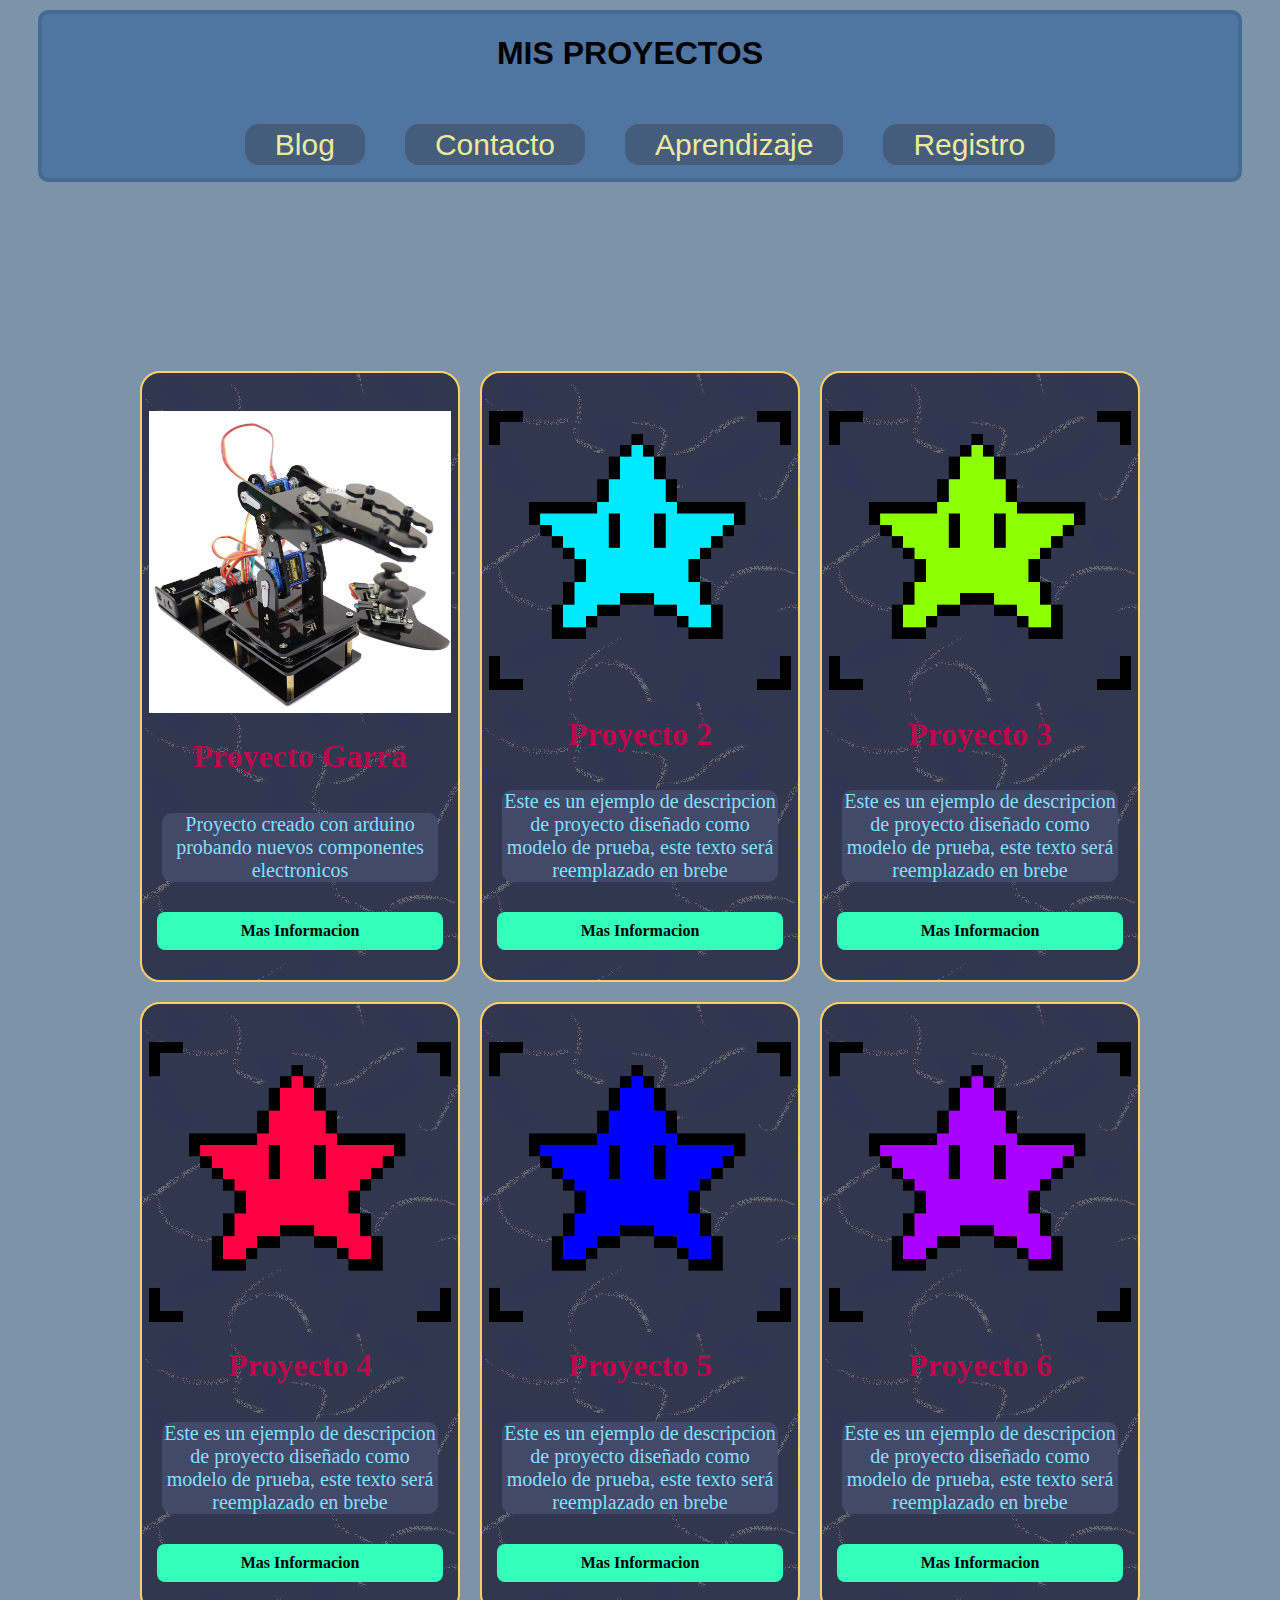
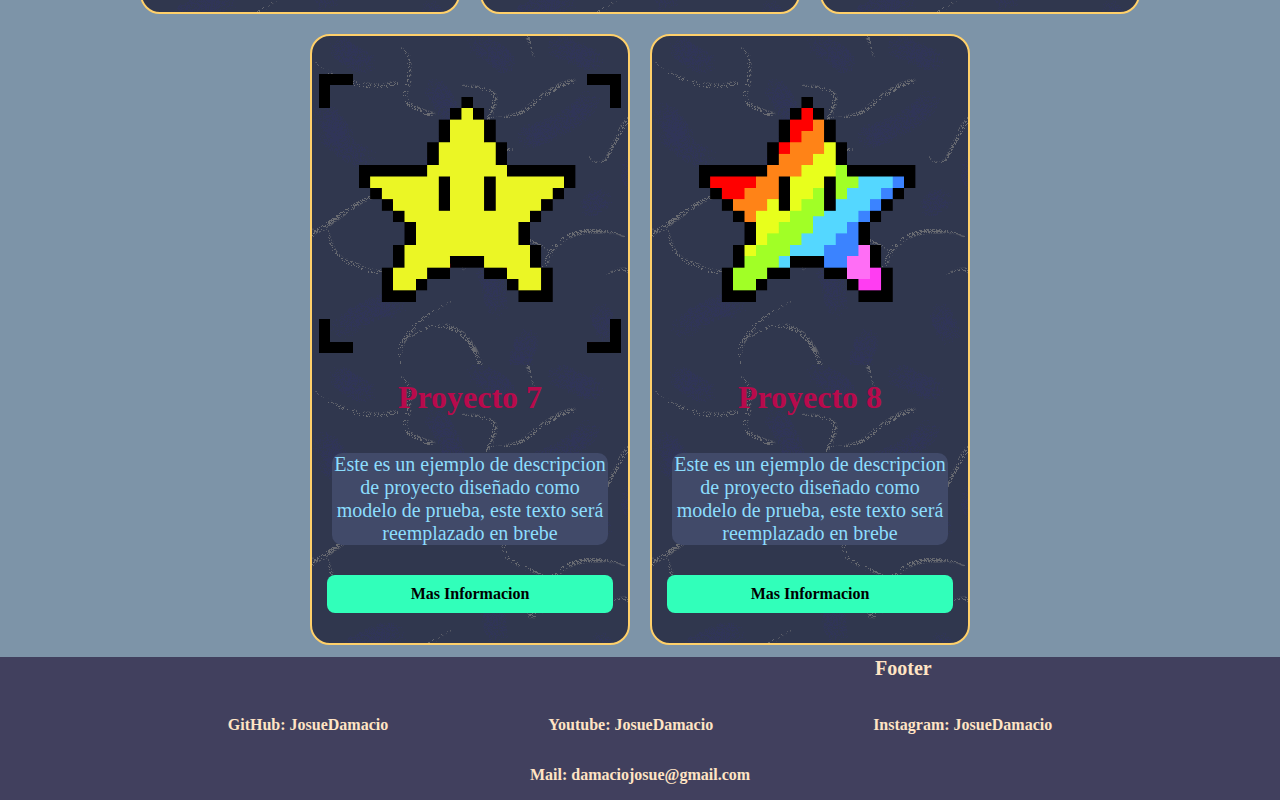
<file: index.html>
<!DOCTYPE html>
<html lang="en">

<head>
  <meta charset="UTF-8" />
  <meta http-equiv="X-UA-Compatible" content="IE=edge" />
  <meta name="viewport" content="width=device-width, initial-scale=1.0" />
  <link rel="stylesheet" href="index.css" />
  <link rel="stylesheet" href="interactive.css" />
  <link rel="icon" href="imagenes/iconowo.ico" />
  <title>Portafolio</title>
</head>

<body>
  <header>
    <!--
    <img class="imagenLogo" src="imagenes/pan.jpg" alt="aqui va el logo" />
    -->
    <div class="titulo_principal">
      <h1 class="auxilio">MIS PROYECTOS</h1>
    </div>
    <br>
    <nav>
      <ul class="lista_enlaces_ul">
          <li><a class="nav_ul" href="blog.html">Blog</a></li>
          <li><a class="nav_ul" href="#">Contacto</a></li>
          <li><a class="nav_ul" id="unId" href="#">Aprendizaje</a></li>
          <li><a class="nav_ul" href="#">Registro</a></li>
        </ul>
    </nav>

  </header>
  
    
  <main>
    <!--
        <div class="imagenPrincipal">
            <img src="imagenes/pan.jpg">
        </div>
        </div>
        -->
    <div class="opciones">
      <div class="producto">
        <img class="imagen_ilustracion" src="imagenes/garrarduino.jpg" alt="" />
        <h1 class="tituloProducto">Proyecto Garra</h1>
        <p class="descripcionProducto">
          Proyecto creado con arduino probando nuevos componentes electronicos
        </p>
        <a class="clickeable" href="proyecto_uno.html">Mas Informacion</a>
      </div>
      <div class="producto">
        <img class="imagen_ilustracion" src="imagenes/s2.png" alt="" />
        <h1 class="tituloProducto">Proyecto 2</h1>
        <p class="descripcionProducto">
          Este es un ejemplo de descripcion de proyecto diseñado como modelo
          de prueba, este texto será reemplazado en brebe
        </p>
        <a class="clickeable" href="proyecto_dos.html">Mas Informacion</a>
      </div>
      <div class="producto">
        <img class="imagen_ilustracion" src="imagenes/s3.png" alt="" />
        <h1 class="tituloProducto">Proyecto 3</h1>
        <p class="descripcionProducto">
          Este es un ejemplo de descripcion de proyecto diseñado como modelo
          de prueba, este texto será reemplazado en brebe
        </p>
        <a class="clickeable" href="proyecto_tres.html">Mas Informacion</a>
      </div>
      <div class="producto">
        <img class="imagen_ilustracion" src="imagenes/s4.png" alt="" />
        <h1 class="tituloProducto">Proyecto 4</h1>
        <p class="descripcionProducto">
          Este es un ejemplo de descripcion de proyecto diseñado como modelo
          de prueba, este texto será reemplazado en brebe
        </p>
        <a class="clickeable" href="proyecto_cuatro.html">Mas Informacion</a>
      </div>
      <div class="producto">
        <img class="imagen_ilustracion" src="imagenes/s5.png" alt="" />
        <h1 class="tituloProducto">Proyecto 5</h1>
        <p class="descripcionProducto">
          Este es un ejemplo de descripcion de proyecto diseñado como modelo
          de prueba, este texto será reemplazado en brebe
        </p>
        <a class="clickeable" href="proyecto_cinco.html">Mas Informacion</a>
      </div>
      <div class="producto">
        <img class="imagen_ilustracion" src="imagenes/s6.png" alt="" />
        <h1 class="tituloProducto">Proyecto 6</h1>
        <p class="descripcionProducto">
          Este es un ejemplo de descripcion de proyecto diseñado como modelo
          de prueba, este texto será reemplazado en brebe
        </p>
        <a class="clickeable" href="proyecto_seis.html">Mas Informacion</a>
      </div>
      <div class="producto">
        <img class="imagen_ilustracion" src="imagenes/s7.png" alt="" />
        <h1 class="tituloProducto">Proyecto 7</h1>
        <p class="descripcionProducto">
          Este es un ejemplo de descripcion de proyecto diseñado como modelo
          de prueba, este texto será reemplazado en brebe
        </p>
        <a class="clickeable" href="proyecto_siete .html">Mas Informacion</a>
      </div>
      <div class="producto">
        <img class="imagen_ilustracion" src="imagenes/s.png" alt="" />
        <h1 class="tituloProducto">Proyecto 8</h1>
        <p class="descripcionProducto">
          Este es un ejemplo de descripcion de proyecto diseñado como modelo
          de prueba, este texto será reemplazado en brebe
        </p>
        <a class="clickeable" href="proyecto_ocho.html">Mas Informacion</a>
      </div>
    </div>
  </main>
  <footer>
    <div class="lastFooter">
      <p class="tituloFooter">Footer</p>
    </div>
    <div class="datosFooter">
      <!--esto se debe cambiar po "a" para ponerle hipervinculos-->
      <p class="lastWord" href="gitHub">GitHub: JosueDamacio</p>
      <p class="lastWord" href="youtube">Youtube: JosueDamacio</p>
      <p class="lastWord" href="instagram">Instagram: JosueDamacio</p>
      <p class="lastWord" href="patreon">Mail: damaciojosue@gmail.com</p>
      <br />
    </div>
    <div class="logoRedes">
      <!--
            <img class="face" src="imagenes/face.png" alt="">
            <img class="insta" src="imagenes/insta.png" alt="">
            <img class="twitter" src="imagenes/twita.png" alt="">
            -->
    </div>
  </footer>
  <!--<script src="index.js"></script>  -->
</body>

</html>
</file>
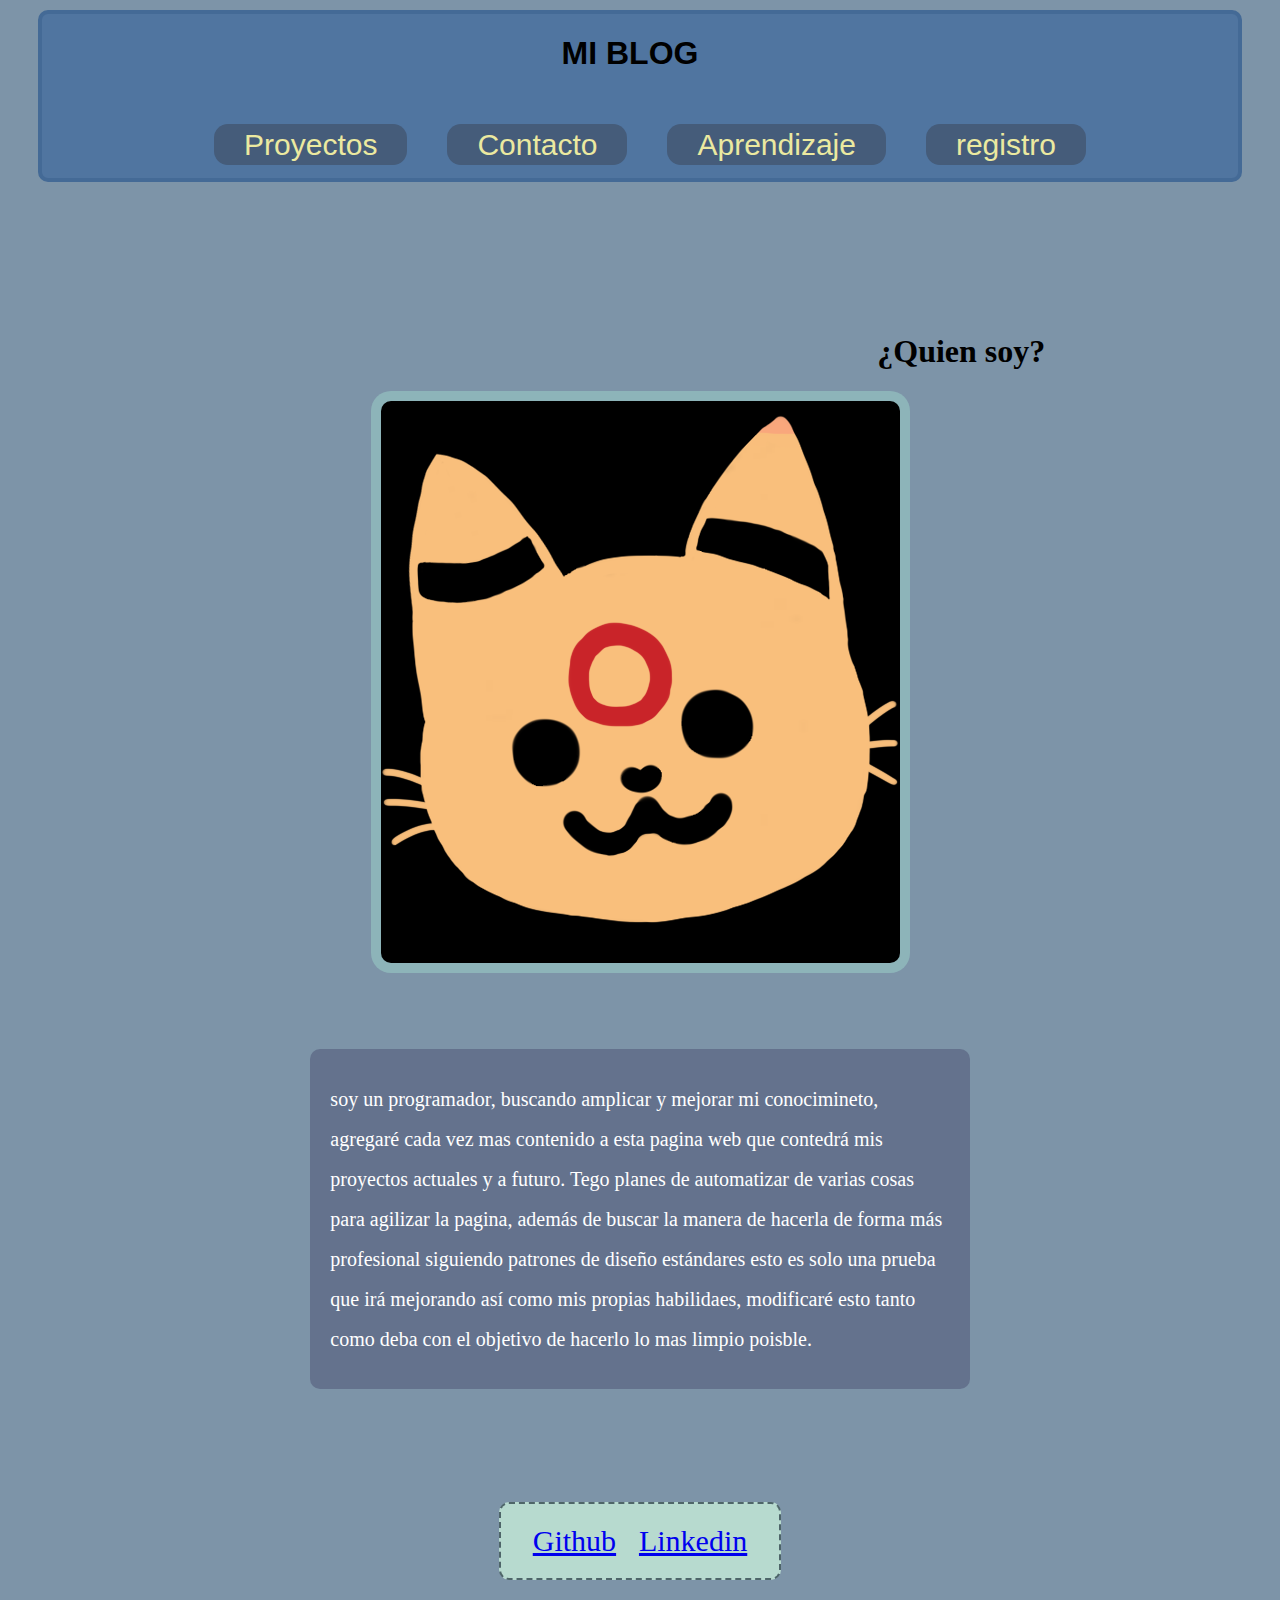
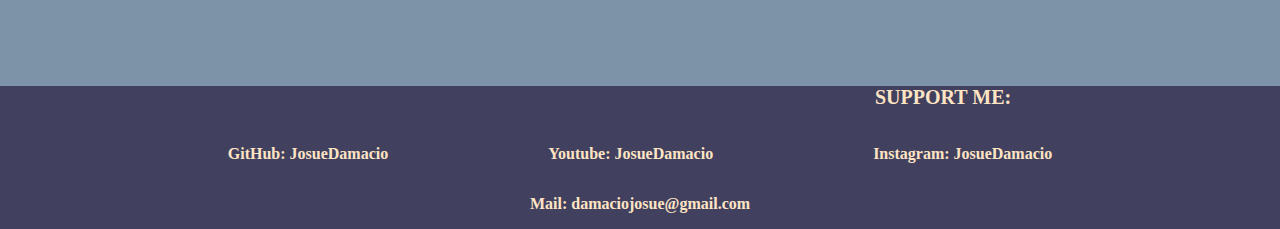
<file: blog.html>
<!DOCTYPE html>
<html lang="en">

<head>
    <meta charset="UTF-8" />
    <meta name="viewport" content="width=device-width, initial-scale=1.0" />
    <link rel="stylesheet" href="blog.css" />
    <link rel="stylesheet" href="interactive.css" />
    <link rel="icon" href="imagenes/iconowo.ico" />
    <title>--YOSU--</title>
</head>

<body>
    <header>
            <!--
        <img class="imagenLogo" src="imagenes/pan.jpg" alt="aqui va el logo" />
        -->
        <div class="header_proyect">
            <h1 class="titulo_yosu">MI BLOG</h1>
        </div>
        <br>
        <nav>
            <ul class="lista_enlaces_ul">
                <li><a class="nav_ul" href="index.html">Proyectos</a></li>
                <li><a class="nav_ul" href="#">Contacto</a></li>
                <li><a class="nav_ul" id="unId" href="#">Aprendizaje</a></li>
                <li><a class="nav_ul" href="#">registro</a></li>
              </ul>
        </nav>
    </header>

    <main>
        <div class="main_proyect">
            <h1 class="titulo_proyecto">¿Quien soy?</h1>
            <div class="main_pic">
                <img class="da_pic" src="imagenes/logo.png">
            </div>
            <div class="text_blog">
                <p class="subtitulos"></p>
                <p class="descripcion_proyecto">
                    soy un programador, buscando amplicar y mejorar mi conocimineto, agregaré cada vez mas contenido a esta pagina web
                    que contedrá mis proyectos actuales y a futuro. Tego planes de automatizar de varias cosas para agilizar
                    la pagina, además de buscar la manera de hacerla de forma más profesional siguiendo patrones de diseño estándares
                    esto es solo una prueba que irá mejorando así como mis propias habilidaes, modificaré esto tanto como deba con el objetivo
                    de hacerlo lo mas limpio poisble.

                </p>
            </div>
        </div>
        <div class="box_links_proyectos">
            <div class="link_github_proyectos">
                <a href="https://github.com/JosueDamacio">Github</a>
            </div>
            <div class="link_linkedin_proyectos">
                <a href="https://www.linkedin.com/in/josue-damacio-965455277/">Linkedin</a>
            </div>
        </div>
    </main>
    <footer>
        <div class="lastFooter">
          <p class="tituloFooter">SUPPORT ME:</p>
        </div>
        <div class="datosFooter">
          <!--esto se debe cambiar por "a" para ponerle hipervinculos-->
          <p class="lastWord" href="">GitHub: JosueDamacio</p>
          <p class="lastWord" href="">Youtube: JosueDamacio</p>
          <p class="lastWord" href="">Instagram: JosueDamacio</p>
          <p class="lastWord" href="">Mail: damaciojosue@gmail.com</p>
          <br />
        </div>
      </footer>
</body>
</html>
</file>
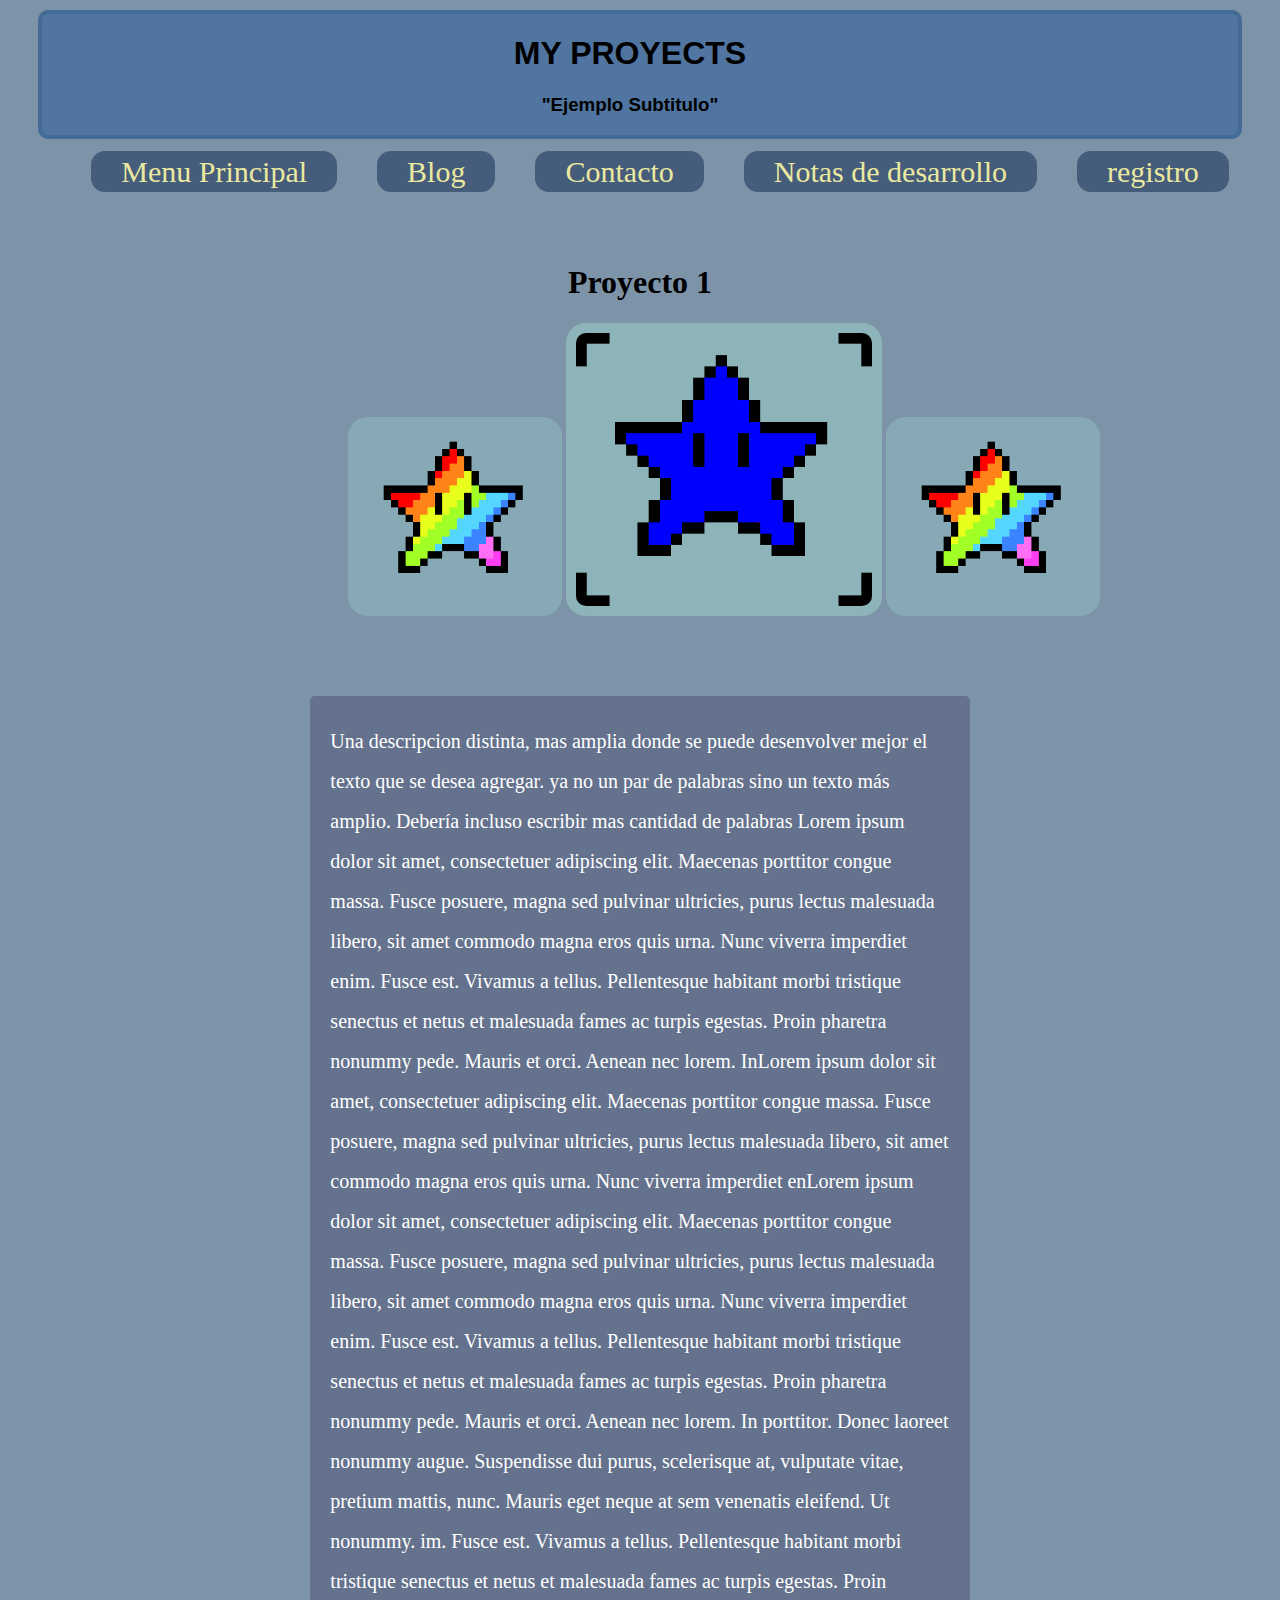
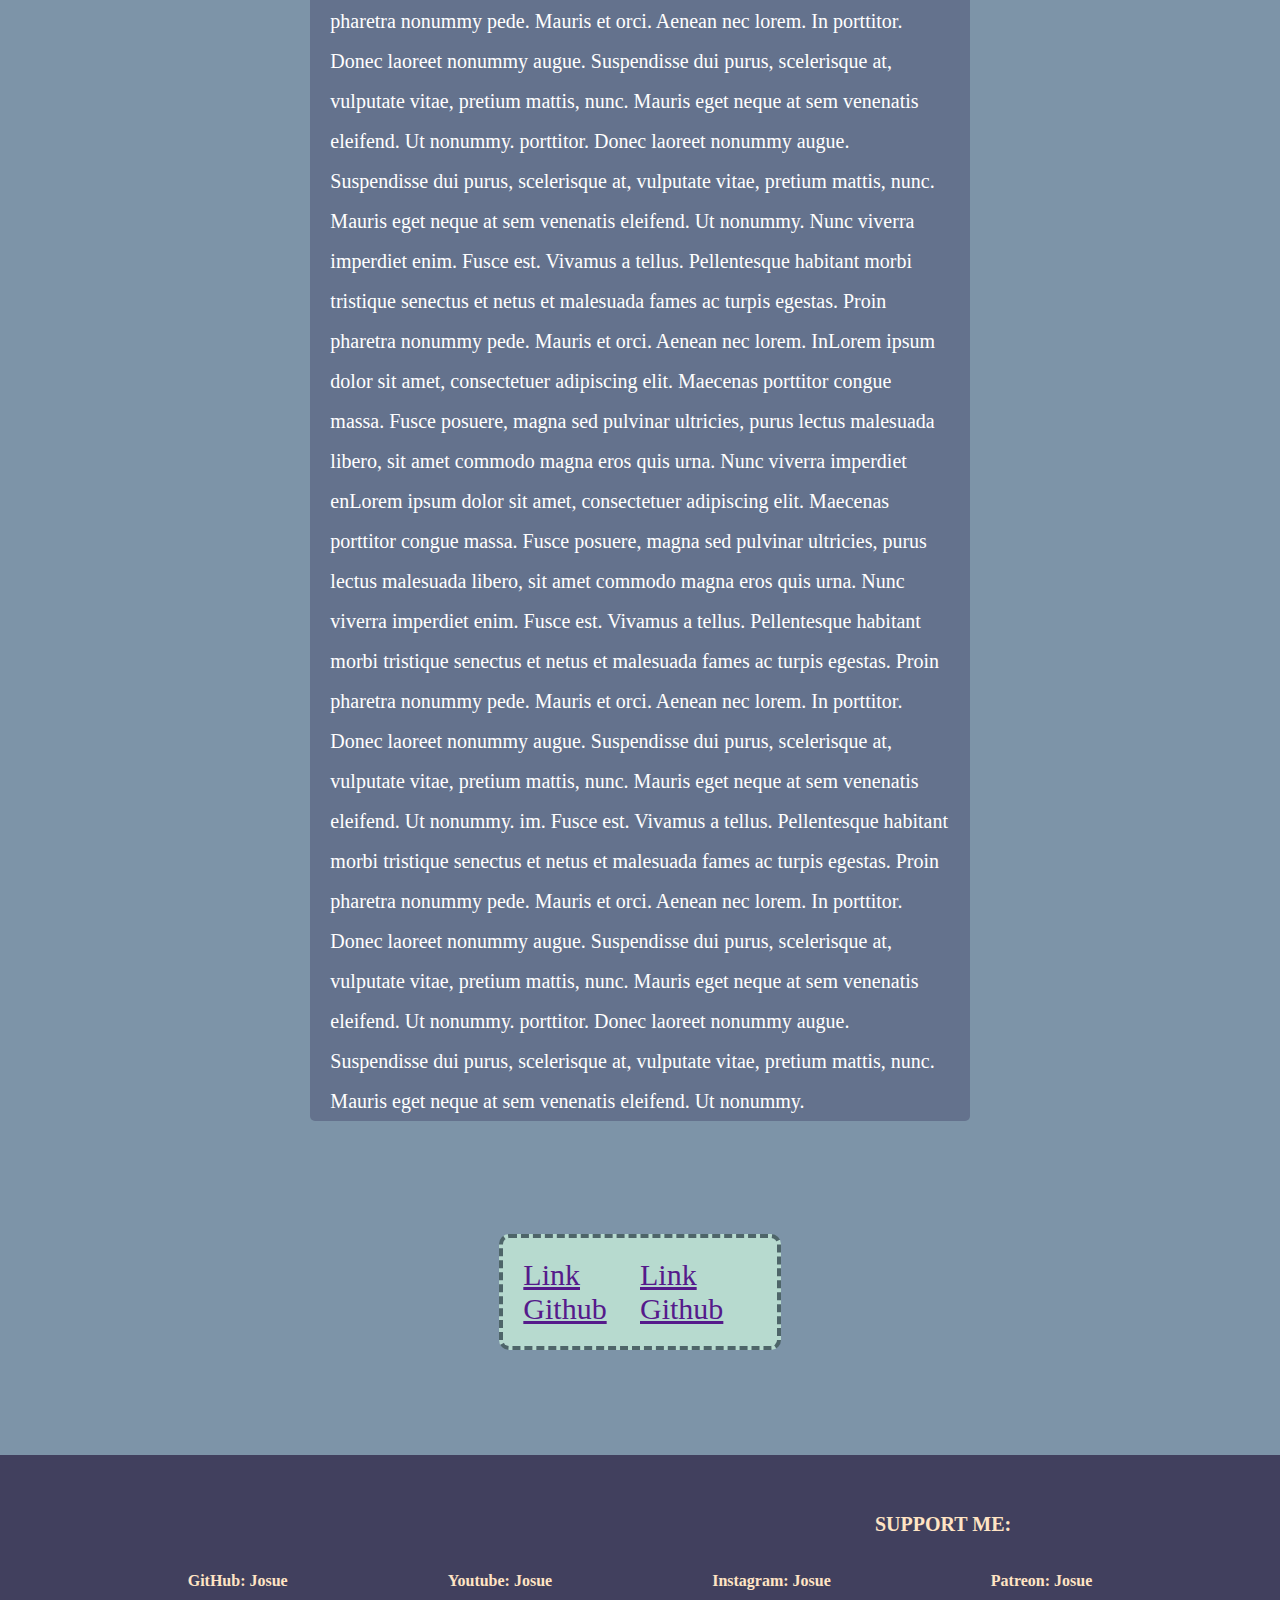
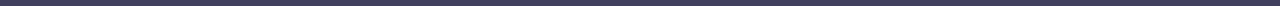
<file: proyecto_cinco.html>
<!DOCTYPE html>
<html lang="en">

<head>
    <meta charset="UTF-8" />
    <meta name="viewport" content="width=device-width, initial-scale=1.0" />
    <link rel="stylesheet" href="formato_proyectos.css">
    <link rel="stylesheet" href="interactive.css" />
    <link rel="icon" href="imagenes/iconowo.ico" />
    <title>MisProyectos</title>
</head>

<body>
    <header>
        <div class="header_proyect">
            <h1 class="titulo_yosu">MY PROYECTS</h1>
            <h3 class="sub_titulo">"Ejemplo Subtitulo"</h3>
        </div>
    </header>

    <nav>
        <ul class="lista_enlaces_ul">
            <li><a class="nav_ul" href="index.html">Menu Principal</a></li>
            <li><a class="nav_ul" href="blog.html">Blog</a></li>
            <li><a class="nav_ul" href="#">Contacto</a></li>
            <li><a class="nav_ul" id="unId" href="#">Notas de desarrollo</a></li>
            <li><a class="nav_ul" href="#">registro</a></li>
          </ul>
    </nav>
    <main>
        <div class="main_proyect">
            <h1 class="titulo_proyecto">Proyecto 1</h1>
            <div class="main_pic">
                <img class="da_pic_b" src="imagenes/s.png">
                <img class="da_pic" src="imagenes/s5.png">
                <img class="da_pic_b" src="imagenes/s.png">
            </div>
            <div class="box_desc_proyecto">
                <p class="descripcion_proyecto">
                    Una descripcion distinta, mas amplia
                    donde se puede desenvolver mejor el texto que se desea agregar. ya no
                    un par de palabras sino un texto más amplio. Debería incluso escribir
                    mas cantidad de palabras
                    Lorem ipsum dolor sit amet, consectetuer adipiscing elit. Maecenas porttitor congue massa. Fusce posuere, magna sed pulvinar ultricies, purus lectus malesuada libero, sit amet commodo magna eros quis urna.
                    Nunc viverra imperdiet enim. Fusce est. Vivamus a tellus.
                    Pellentesque habitant morbi tristique senectus et netus et malesuada fames ac turpis egestas. Proin pharetra nonummy pede. Mauris et orci.
                    Aenean nec lorem. InLorem ipsum dolor sit amet, consectetuer adipiscing elit. Maecenas porttitor congue massa. Fusce posuere, magna sed pulvinar ultricies, purus lectus malesuada libero, sit amet commodo magna eros quis urna.
                    Nunc viverra imperdiet enLorem ipsum dolor sit amet, consectetuer adipiscing elit. Maecenas porttitor congue massa. Fusce posuere, magna sed pulvinar ultricies, purus lectus malesuada libero, sit amet commodo magna eros quis urna.
                    Nunc viverra imperdiet enim. Fusce est. Vivamus a tellus.
                    Pellentesque habitant morbi tristique senectus et netus et malesuada fames ac turpis egestas. Proin pharetra nonummy pede. Mauris et orci.
                    Aenean nec lorem. In porttitor. Donec laoreet nonummy augue.
                    Suspendisse dui purus, scelerisque at, vulputate vitae, pretium mattis, nunc. Mauris eget neque at sem venenatis eleifend. Ut nonummy.
                    im. Fusce est. Vivamus a tellus.
                    Pellentesque habitant morbi tristique senectus et netus et malesuada fames ac turpis egestas. Proin pharetra nonummy pede. Mauris et orci.
                    Aenean nec lorem. In porttitor. Donec laoreet nonummy augue.
                    Suspendisse dui purus, scelerisque at, vulputate vitae, pretium mattis, nunc. Mauris eget neque at sem venenatis eleifend. Ut nonummy.
                    porttitor. Donec laoreet nonummy augue.
                    Suspendisse dui purus, scelerisque at, vulputate vitae, pretium mattis, nunc. Mauris eget neque at sem venenatis eleifend. Ut nonummy.
                    Nunc viverra imperdiet enim. Fusce est. Vivamus a tellus.
                    Pellentesque habitant morbi tristique senectus et netus et malesuada fames ac turpis egestas. Proin pharetra nonummy pede. Mauris et orci.
                    Aenean nec lorem. InLorem ipsum dolor sit amet, consectetuer adipiscing elit. Maecenas porttitor congue massa. Fusce posuere, magna sed pulvinar ultricies, purus lectus malesuada libero, sit amet commodo magna eros quis urna.
                    Nunc viverra imperdiet enLorem ipsum dolor sit amet, consectetuer adipiscing elit. Maecenas porttitor congue massa. Fusce posuere, magna sed pulvinar ultricies, purus lectus malesuada libero, sit amet commodo magna eros quis urna.
                    Nunc viverra imperdiet enim. Fusce est. Vivamus a tellus.
                    Pellentesque habitant morbi tristique senectus et netus et malesuada fames ac turpis egestas. Proin pharetra nonummy pede. Mauris et orci.
                    Aenean nec lorem. In porttitor. Donec laoreet nonummy augue.
                    Suspendisse dui purus, scelerisque at, vulputate vitae, pretium mattis, nunc. Mauris eget neque at sem venenatis eleifend. Ut nonummy.
                    im. Fusce est. Vivamus a tellus.
                    Pellentesque habitant morbi tristique senectus et netus et malesuada fames ac turpis egestas. Proin pharetra nonummy pede. Mauris et orci.
                    Aenean nec lorem. In porttitor. Donec laoreet nonummy augue.
                    Suspendisse dui purus, scelerisque at, vulputate vitae, pretium mattis, nunc. Mauris eget neque at sem venenatis eleifend. Ut nonummy.
                    porttitor. Donec laoreet nonummy augue.
                    Suspendisse dui purus, scelerisque at, vulputate vitae, pretium mattis, nunc. Mauris eget neque at sem venenatis eleifend. Ut nonummy.

                </p>
            </div>
        </div>
        <div class="box_links_proyectos">
            <div class="link_github_proyectos">
                <a href="">Link Github</a>
            </div>
            <div class="link_github_proyectos">
                <a href="">Link Github</a>
            </div>
        </div>
    </main>
    <footer>
        <div class="lastFooter">
          <p class="tituloFooter">SUPPORT ME:</p>
        </div>
        <div class="datosFooter">
          <!--esto se debe cambiar po "a" para ponerle hipervinculos-->
          <p class="lastWord" href="">GitHub: Josue</p>
          <p class="lastWord" href="">Youtube: Josue</p>
          <p class="lastWord" href="">Instagram: Josue</p>
          <p class="lastWord" href="">Patreon: Josue</p>
          <br />
        </div>
      </footer>
</body>
</html>
</file>
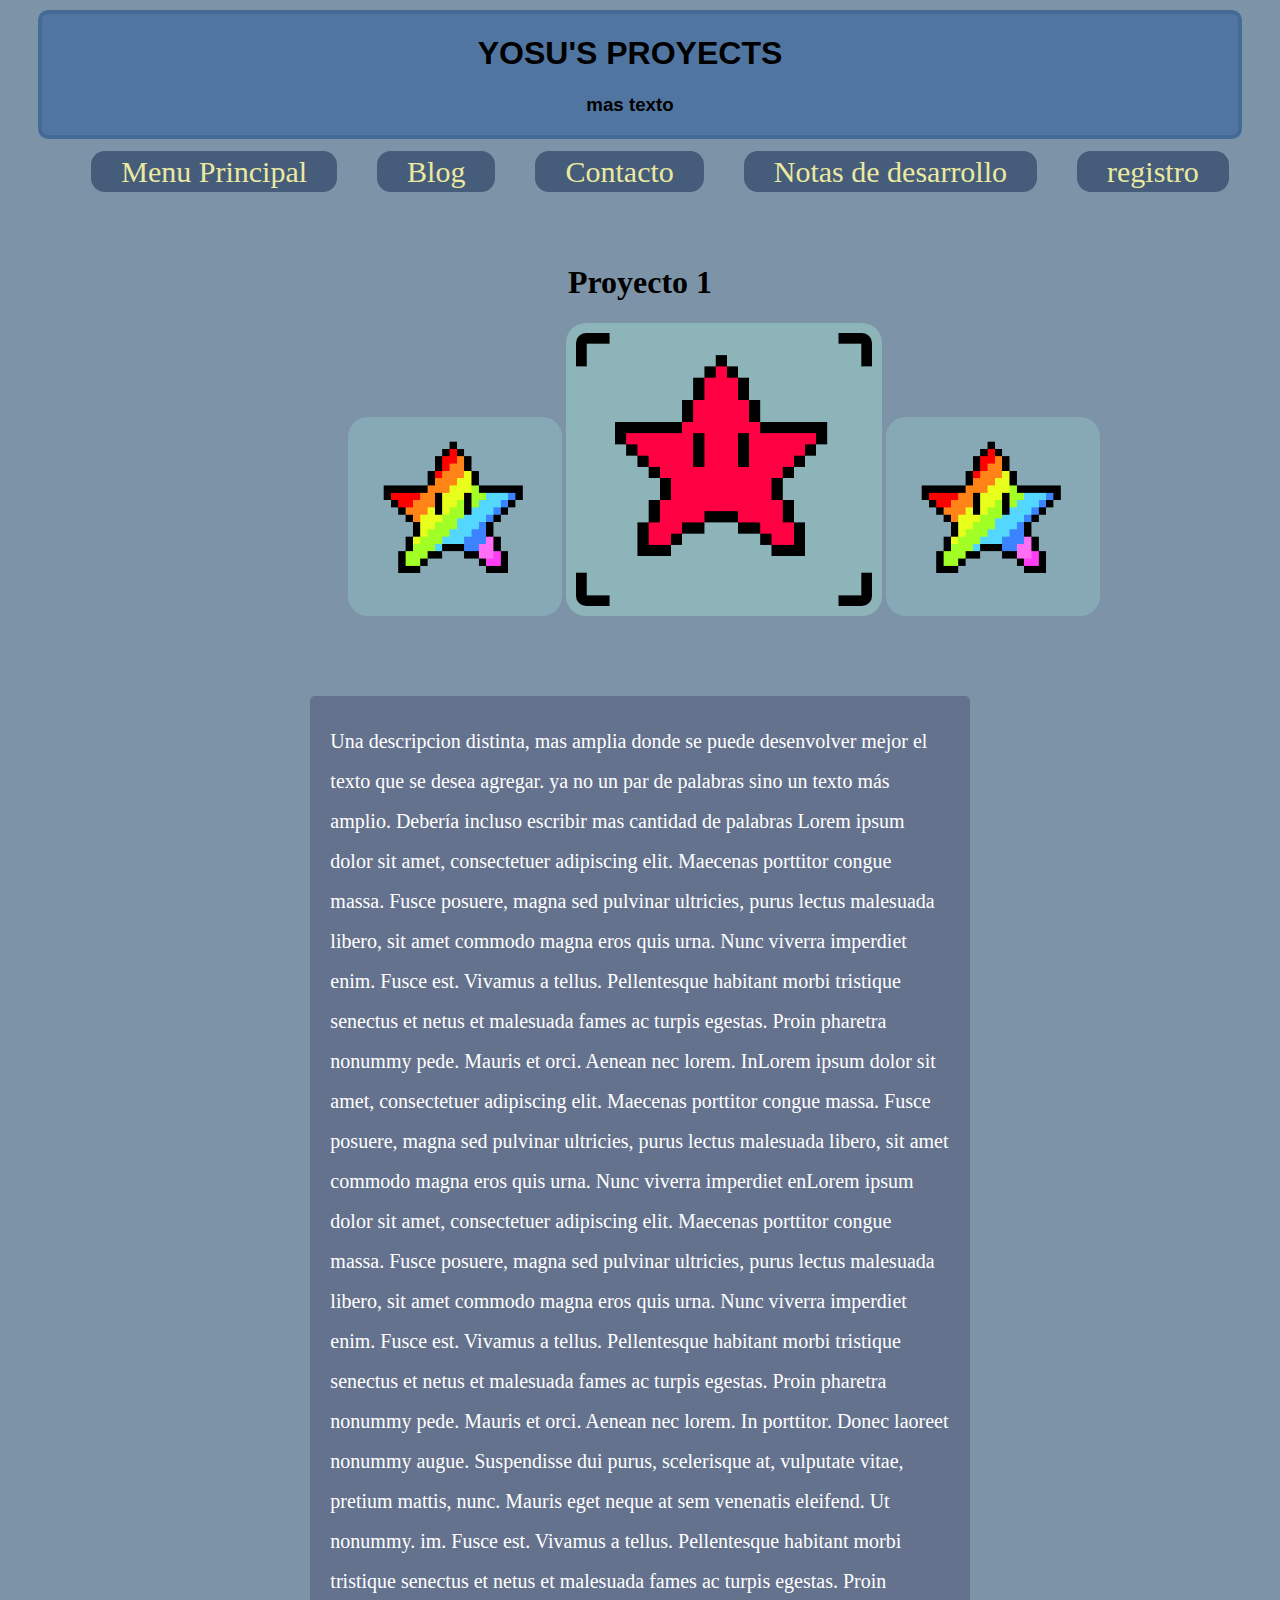
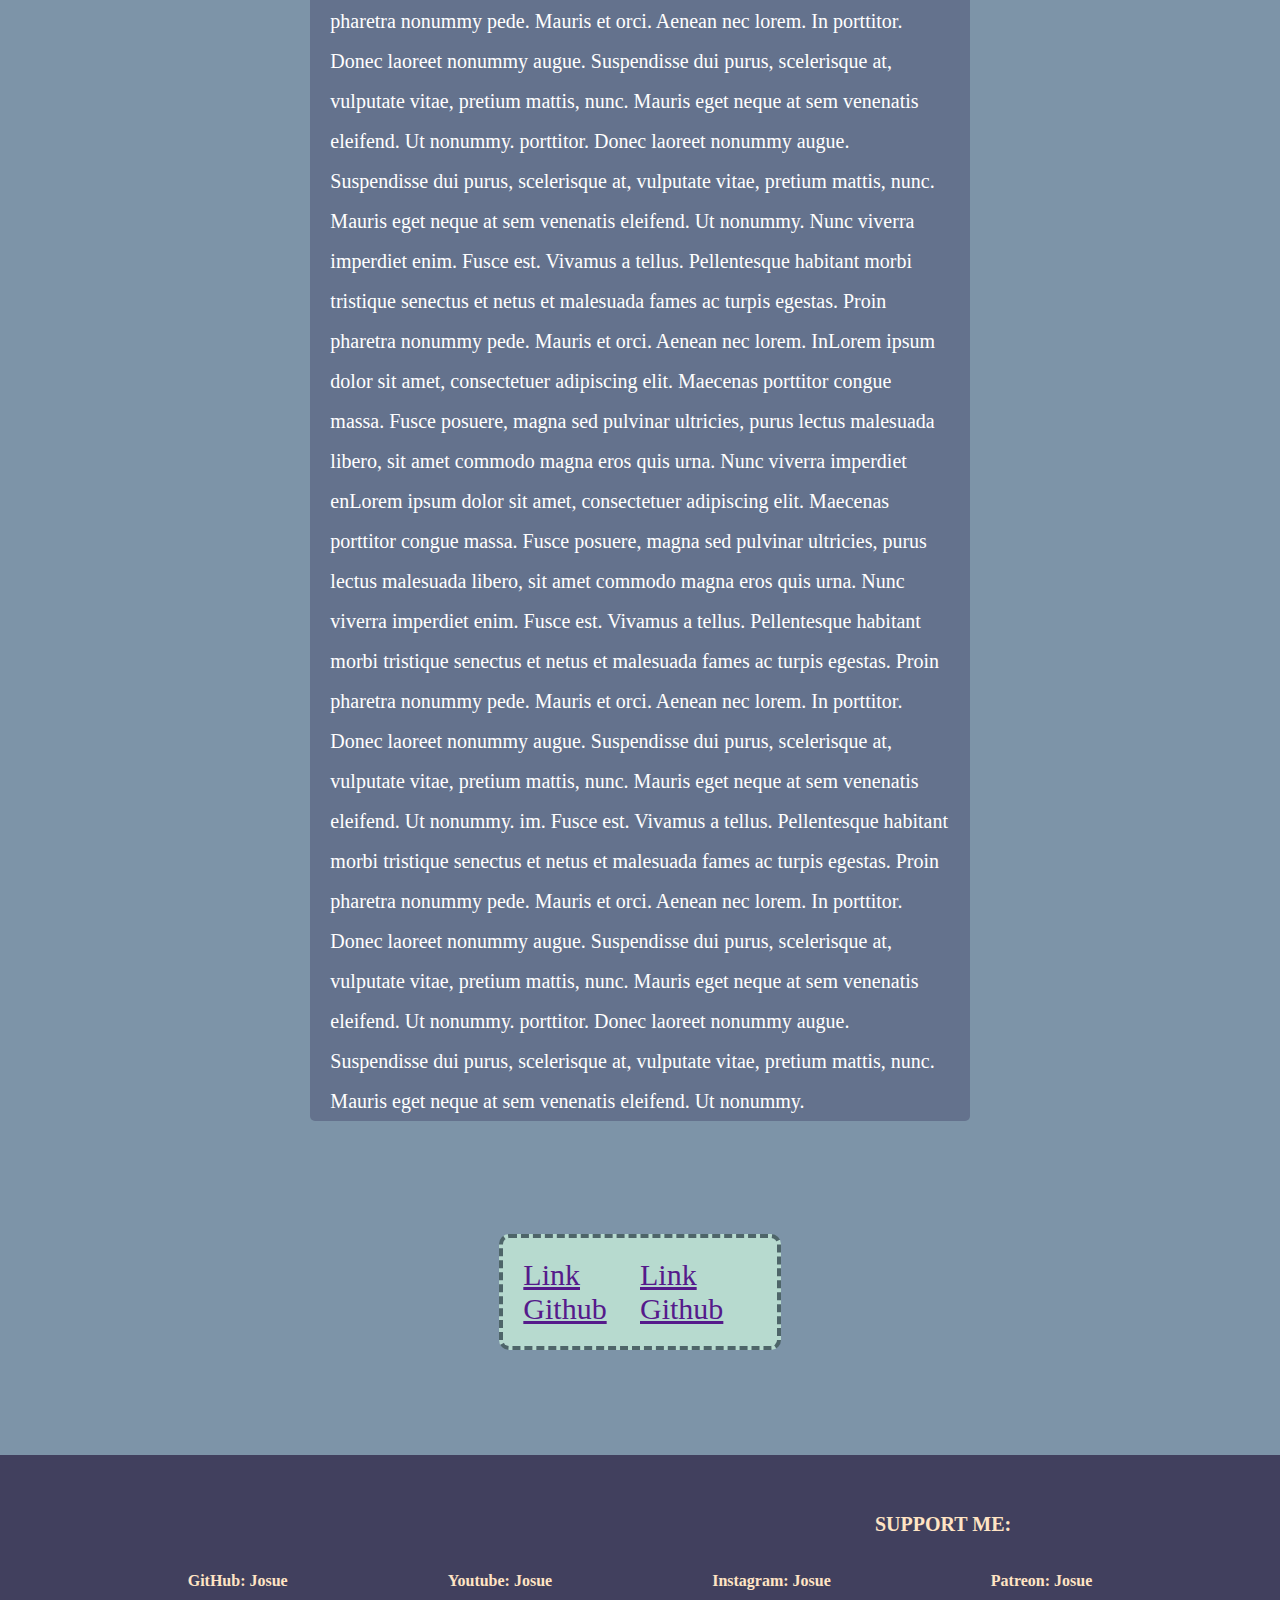
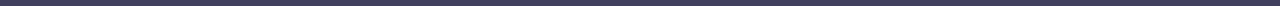
<file: proyecto_cuatro.html>
<!DOCTYPE html>
<html lang="en">

<head>
    <meta charset="UTF-8" />
    <meta name="viewport" content="width=device-width, initial-scale=1.0" />
    <link rel="stylesheet" href="formato_proyectos.css">
    <link rel="stylesheet" href="interactive.css" />
    <link rel="icon" href="imagenes/iconowo.ico" />
    <title>--YOSU--</title>
</head>

<body>
    <header>
        <div class="header_proyect">
            <h1 class="titulo_yosu">YOSU'S PROYECTS</h1>
            <h3 class="sub_titulo">mas texto</h3>
        </div>
    </header>

    <nav>
        <ul class="lista_enlaces_ul">
            <li><a class="nav_ul" href="index.html">Menu Principal</a></li>
            <li><a class="nav_ul" href="blog.html">Blog</a></li>
            <li><a class="nav_ul" href="#">Contacto</a></li>
            <li><a class="nav_ul" id="unId" href="#">Notas de desarrollo</a></li>
            <li><a class="nav_ul" href="#">registro</a></li>
          </ul>
    </nav>
    <main>
        <div class="main_proyect">
            <h1 class="titulo_proyecto">Proyecto 1</h1>
            <div class="main_pic">
                <img class="da_pic_b" src="imagenes/s.png">
                <img class="da_pic" src="imagenes/s4.png">
                <img class="da_pic_b" src="imagenes/s.png">
            </div>
            <div class="box_desc_proyecto">
                <p class="descripcion_proyecto">
                    Una descripcion distinta, mas amplia
                    donde se puede desenvolver mejor el texto que se desea agregar. ya no
                    un par de palabras sino un texto más amplio. Debería incluso escribir
                    mas cantidad de palabras
                    Lorem ipsum dolor sit amet, consectetuer adipiscing elit. Maecenas porttitor congue massa. Fusce posuere, magna sed pulvinar ultricies, purus lectus malesuada libero, sit amet commodo magna eros quis urna.
                    Nunc viverra imperdiet enim. Fusce est. Vivamus a tellus.
                    Pellentesque habitant morbi tristique senectus et netus et malesuada fames ac turpis egestas. Proin pharetra nonummy pede. Mauris et orci.
                    Aenean nec lorem. InLorem ipsum dolor sit amet, consectetuer adipiscing elit. Maecenas porttitor congue massa. Fusce posuere, magna sed pulvinar ultricies, purus lectus malesuada libero, sit amet commodo magna eros quis urna.
                    Nunc viverra imperdiet enLorem ipsum dolor sit amet, consectetuer adipiscing elit. Maecenas porttitor congue massa. Fusce posuere, magna sed pulvinar ultricies, purus lectus malesuada libero, sit amet commodo magna eros quis urna.
                    Nunc viverra imperdiet enim. Fusce est. Vivamus a tellus.
                    Pellentesque habitant morbi tristique senectus et netus et malesuada fames ac turpis egestas. Proin pharetra nonummy pede. Mauris et orci.
                    Aenean nec lorem. In porttitor. Donec laoreet nonummy augue.
                    Suspendisse dui purus, scelerisque at, vulputate vitae, pretium mattis, nunc. Mauris eget neque at sem venenatis eleifend. Ut nonummy.
                    im. Fusce est. Vivamus a tellus.
                    Pellentesque habitant morbi tristique senectus et netus et malesuada fames ac turpis egestas. Proin pharetra nonummy pede. Mauris et orci.
                    Aenean nec lorem. In porttitor. Donec laoreet nonummy augue.
                    Suspendisse dui purus, scelerisque at, vulputate vitae, pretium mattis, nunc. Mauris eget neque at sem venenatis eleifend. Ut nonummy.
                    porttitor. Donec laoreet nonummy augue.
                    Suspendisse dui purus, scelerisque at, vulputate vitae, pretium mattis, nunc. Mauris eget neque at sem venenatis eleifend. Ut nonummy.
                    Nunc viverra imperdiet enim. Fusce est. Vivamus a tellus.
                    Pellentesque habitant morbi tristique senectus et netus et malesuada fames ac turpis egestas. Proin pharetra nonummy pede. Mauris et orci.
                    Aenean nec lorem. InLorem ipsum dolor sit amet, consectetuer adipiscing elit. Maecenas porttitor congue massa. Fusce posuere, magna sed pulvinar ultricies, purus lectus malesuada libero, sit amet commodo magna eros quis urna.
                    Nunc viverra imperdiet enLorem ipsum dolor sit amet, consectetuer adipiscing elit. Maecenas porttitor congue massa. Fusce posuere, magna sed pulvinar ultricies, purus lectus malesuada libero, sit amet commodo magna eros quis urna.
                    Nunc viverra imperdiet enim. Fusce est. Vivamus a tellus.
                    Pellentesque habitant morbi tristique senectus et netus et malesuada fames ac turpis egestas. Proin pharetra nonummy pede. Mauris et orci.
                    Aenean nec lorem. In porttitor. Donec laoreet nonummy augue.
                    Suspendisse dui purus, scelerisque at, vulputate vitae, pretium mattis, nunc. Mauris eget neque at sem venenatis eleifend. Ut nonummy.
                    im. Fusce est. Vivamus a tellus.
                    Pellentesque habitant morbi tristique senectus et netus et malesuada fames ac turpis egestas. Proin pharetra nonummy pede. Mauris et orci.
                    Aenean nec lorem. In porttitor. Donec laoreet nonummy augue.
                    Suspendisse dui purus, scelerisque at, vulputate vitae, pretium mattis, nunc. Mauris eget neque at sem venenatis eleifend. Ut nonummy.
                    porttitor. Donec laoreet nonummy augue.
                    Suspendisse dui purus, scelerisque at, vulputate vitae, pretium mattis, nunc. Mauris eget neque at sem venenatis eleifend. Ut nonummy.

                </p>
            </div>
        </div>
        <div class="box_links_proyectos">
            <div class="link_github_proyectos">
                <a href="">Link Github</a>
            </div>
            <div class="link_github_proyectos">
                <a href="">Link Github</a>
            </div>
        </div>
    </main>
    <footer>
        <div class="lastFooter">
          <p class="tituloFooter">SUPPORT ME:</p>
        </div>
        <div class="datosFooter">
          <!--esto se debe cambiar po "a" para ponerle hipervinculos-->
          <p class="lastWord" href="">GitHub: Josue</p>
          <p class="lastWord" href="">Youtube: Josue</p>
          <p class="lastWord" href="">Instagram: Josue</p>
          <p class="lastWord" href="">Patreon: Josue</p>
          <br />
        </div>
      </footer>
</body>
</html>
</file>
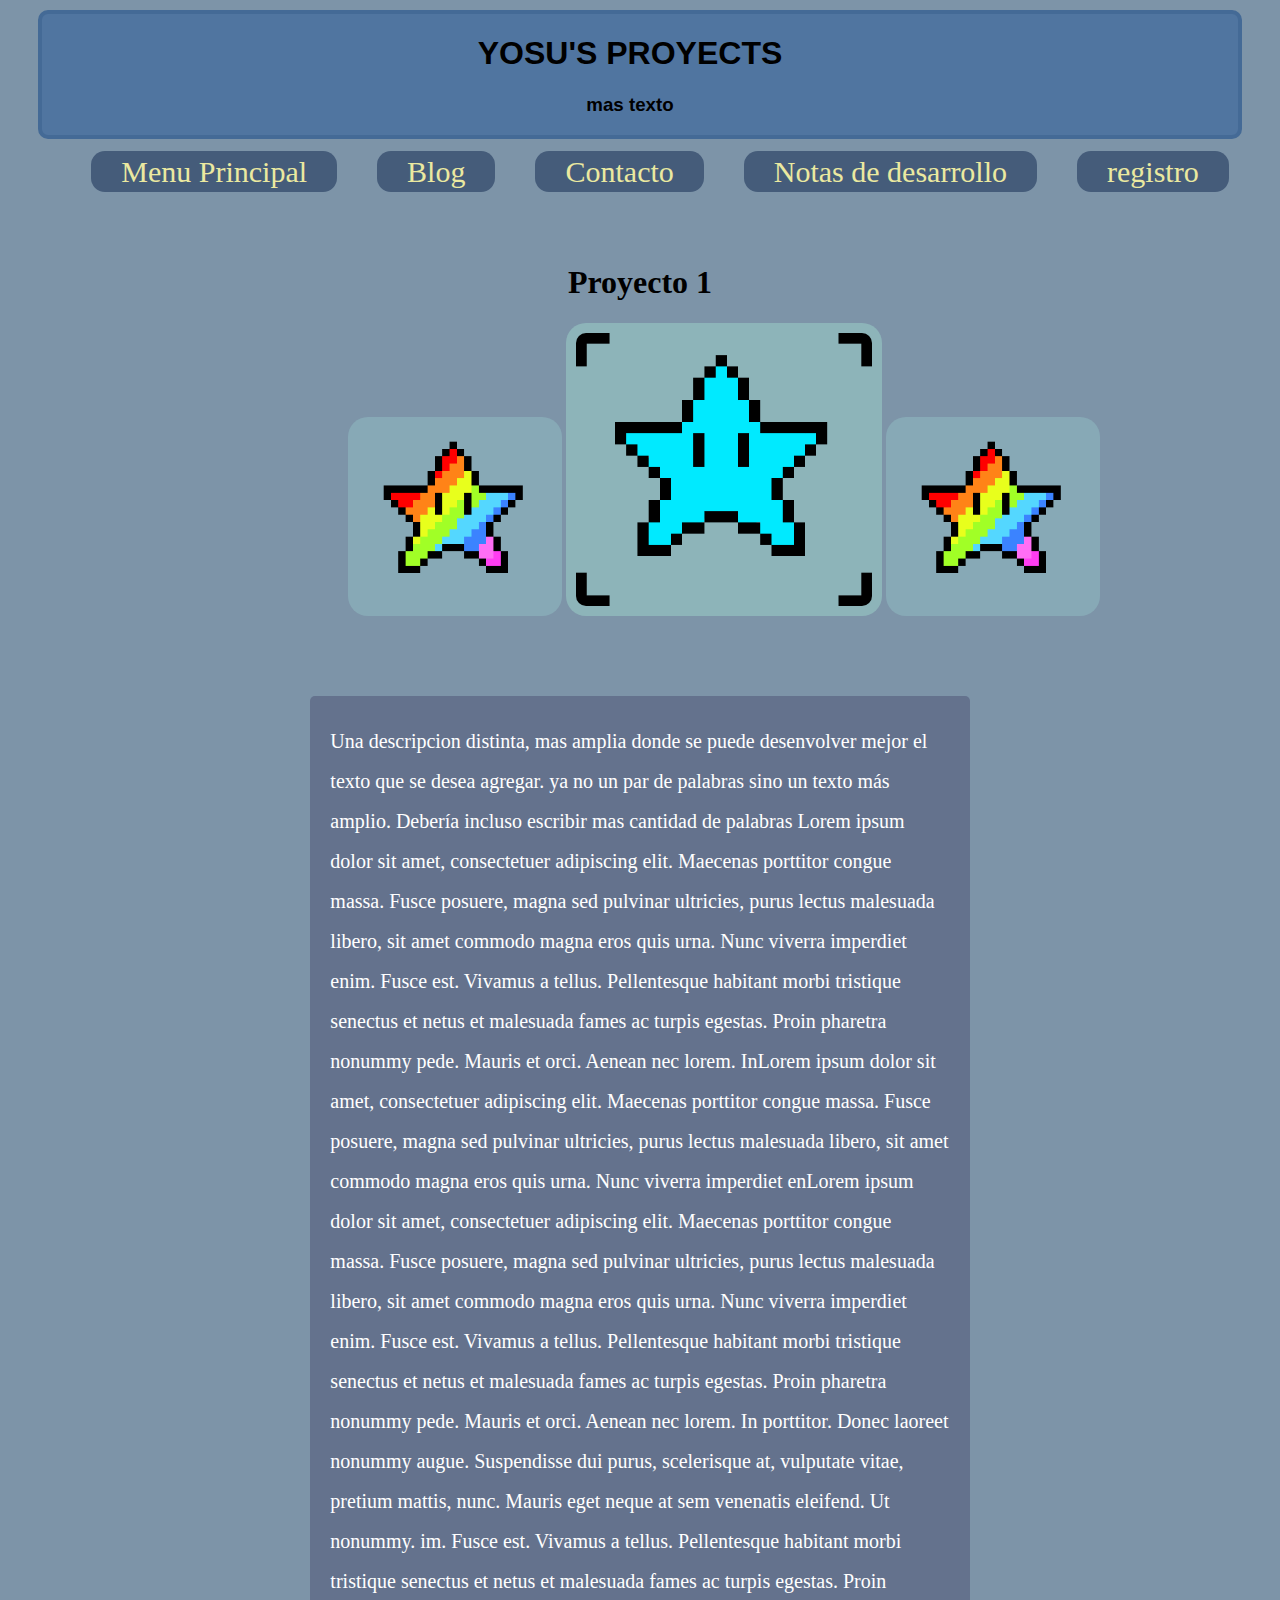
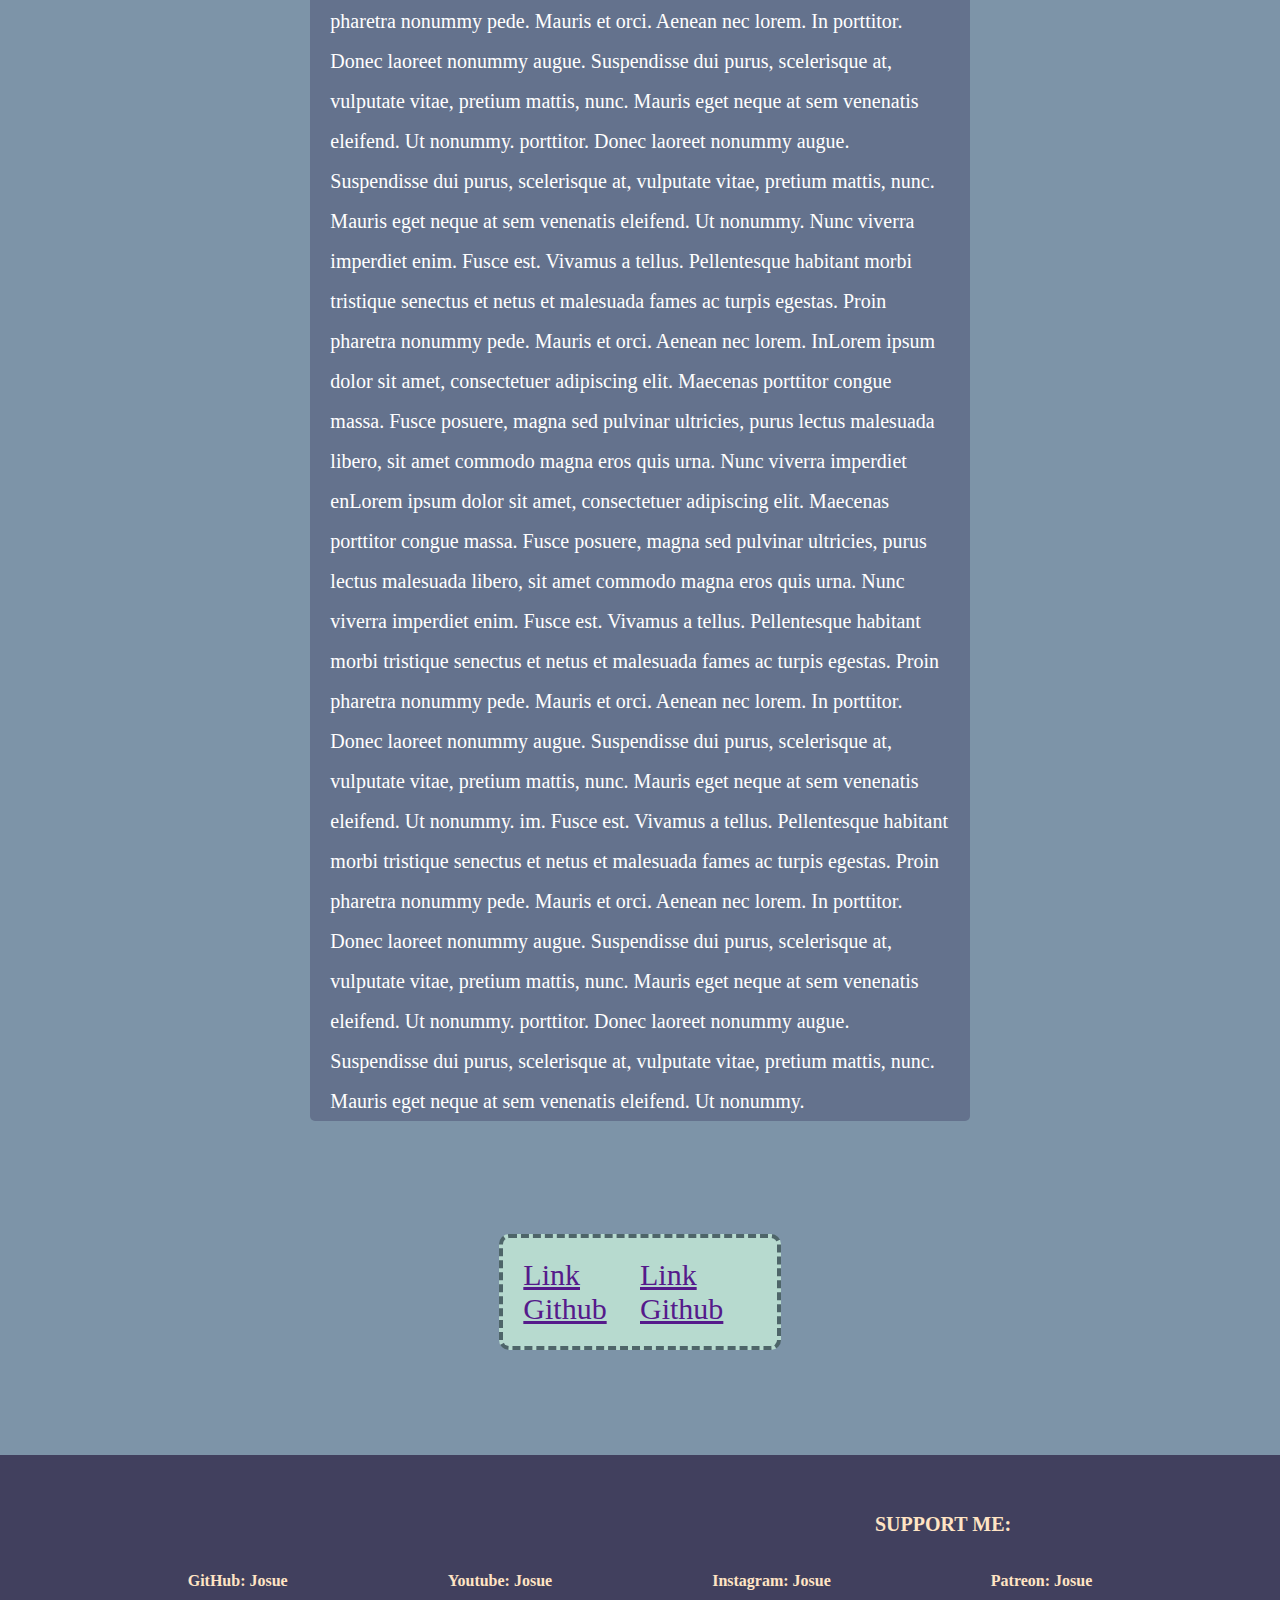
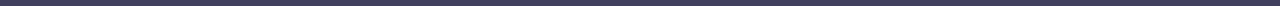
<file: proyecto_dos.html>
<!DOCTYPE html>
<html lang="en">

<head>
    <meta charset="UTF-8" />
    <meta name="viewport" content="width=device-width, initial-scale=1.0" />
    <link rel="stylesheet" href="formato_proyectos.css">
    <link rel="stylesheet" href="interactive.css" />
    <link rel="icon" href="imagenes/iconowo.ico" />
    <title>--YOSU--</title>
</head>

<body>
    <header>
        <div class="header_proyect">
            <h1 class="titulo_yosu">YOSU'S PROYECTS</h1>
            <h3 class="sub_titulo">mas texto</h3>
        </div>
    </header>

    <nav>
        <ul class="lista_enlaces_ul">
            <li><a class="nav_ul" href="index.html">Menu Principal</a></li>
            <li><a class="nav_ul" href="blog.html">Blog</a></li>
            <li><a class="nav_ul" href="#">Contacto</a></li>
            <li><a class="nav_ul" id="unId" href="#">Notas de desarrollo</a></li>
            <li><a class="nav_ul" href="#">registro</a></li>
          </ul>
    </nav>
    <main>
        <div class="main_proyect">
            <h1 class="titulo_proyecto">Proyecto 1</h1>
            <div class="main_pic">
                <img class="da_pic_b" src="imagenes/s.png">
                <img class="da_pic" src="imagenes/s2.png">
                <img class="da_pic_b" src="imagenes/s.png">
            </div>
            <div class="box_desc_proyecto">
                <p class="descripcion_proyecto">
                    Una descripcion distinta, mas amplia
                    donde se puede desenvolver mejor el texto que se desea agregar. ya no
                    un par de palabras sino un texto más amplio. Debería incluso escribir
                    mas cantidad de palabras
                    Lorem ipsum dolor sit amet, consectetuer adipiscing elit. Maecenas porttitor congue massa. Fusce posuere, magna sed pulvinar ultricies, purus lectus malesuada libero, sit amet commodo magna eros quis urna.
                    Nunc viverra imperdiet enim. Fusce est. Vivamus a tellus.
                    Pellentesque habitant morbi tristique senectus et netus et malesuada fames ac turpis egestas. Proin pharetra nonummy pede. Mauris et orci.
                    Aenean nec lorem. InLorem ipsum dolor sit amet, consectetuer adipiscing elit. Maecenas porttitor congue massa. Fusce posuere, magna sed pulvinar ultricies, purus lectus malesuada libero, sit amet commodo magna eros quis urna.
                    Nunc viverra imperdiet enLorem ipsum dolor sit amet, consectetuer adipiscing elit. Maecenas porttitor congue massa. Fusce posuere, magna sed pulvinar ultricies, purus lectus malesuada libero, sit amet commodo magna eros quis urna.
                    Nunc viverra imperdiet enim. Fusce est. Vivamus a tellus.
                    Pellentesque habitant morbi tristique senectus et netus et malesuada fames ac turpis egestas. Proin pharetra nonummy pede. Mauris et orci.
                    Aenean nec lorem. In porttitor. Donec laoreet nonummy augue.
                    Suspendisse dui purus, scelerisque at, vulputate vitae, pretium mattis, nunc. Mauris eget neque at sem venenatis eleifend. Ut nonummy.
                    im. Fusce est. Vivamus a tellus.
                    Pellentesque habitant morbi tristique senectus et netus et malesuada fames ac turpis egestas. Proin pharetra nonummy pede. Mauris et orci.
                    Aenean nec lorem. In porttitor. Donec laoreet nonummy augue.
                    Suspendisse dui purus, scelerisque at, vulputate vitae, pretium mattis, nunc. Mauris eget neque at sem venenatis eleifend. Ut nonummy.
                    porttitor. Donec laoreet nonummy augue.
                    Suspendisse dui purus, scelerisque at, vulputate vitae, pretium mattis, nunc. Mauris eget neque at sem venenatis eleifend. Ut nonummy.
                    Nunc viverra imperdiet enim. Fusce est. Vivamus a tellus.
                    Pellentesque habitant morbi tristique senectus et netus et malesuada fames ac turpis egestas. Proin pharetra nonummy pede. Mauris et orci.
                    Aenean nec lorem. InLorem ipsum dolor sit amet, consectetuer adipiscing elit. Maecenas porttitor congue massa. Fusce posuere, magna sed pulvinar ultricies, purus lectus malesuada libero, sit amet commodo magna eros quis urna.
                    Nunc viverra imperdiet enLorem ipsum dolor sit amet, consectetuer adipiscing elit. Maecenas porttitor congue massa. Fusce posuere, magna sed pulvinar ultricies, purus lectus malesuada libero, sit amet commodo magna eros quis urna.
                    Nunc viverra imperdiet enim. Fusce est. Vivamus a tellus.
                    Pellentesque habitant morbi tristique senectus et netus et malesuada fames ac turpis egestas. Proin pharetra nonummy pede. Mauris et orci.
                    Aenean nec lorem. In porttitor. Donec laoreet nonummy augue.
                    Suspendisse dui purus, scelerisque at, vulputate vitae, pretium mattis, nunc. Mauris eget neque at sem venenatis eleifend. Ut nonummy.
                    im. Fusce est. Vivamus a tellus.
                    Pellentesque habitant morbi tristique senectus et netus et malesuada fames ac turpis egestas. Proin pharetra nonummy pede. Mauris et orci.
                    Aenean nec lorem. In porttitor. Donec laoreet nonummy augue.
                    Suspendisse dui purus, scelerisque at, vulputate vitae, pretium mattis, nunc. Mauris eget neque at sem venenatis eleifend. Ut nonummy.
                    porttitor. Donec laoreet nonummy augue.
                    Suspendisse dui purus, scelerisque at, vulputate vitae, pretium mattis, nunc. Mauris eget neque at sem venenatis eleifend. Ut nonummy.

                </p>
            </div>
        </div>
        <div class="box_links_proyectos">
            <div class="link_github_proyectos">
                <a href="">Link Github</a>
            </div>
            <div class="link_github_proyectos">
                <a href="">Link Github</a>
            </div>
        </div>
    </main>
    <footer>
        <div class="lastFooter">
          <p class="tituloFooter">SUPPORT ME:</p>
        </div>
        <div class="datosFooter">
          <!--esto se debe cambiar po "a" para ponerle hipervinculos-->
          <p class="lastWord" href="">GitHub: Josue</p>
          <p class="lastWord" href="">Youtube: Josue</p>
          <p class="lastWord" href="">Instagram: Josue</p>
          <p class="lastWord" href="">Patreon: Josue</p>
          <br />
        </div>
      </footer>
</body>
</html>
</file>
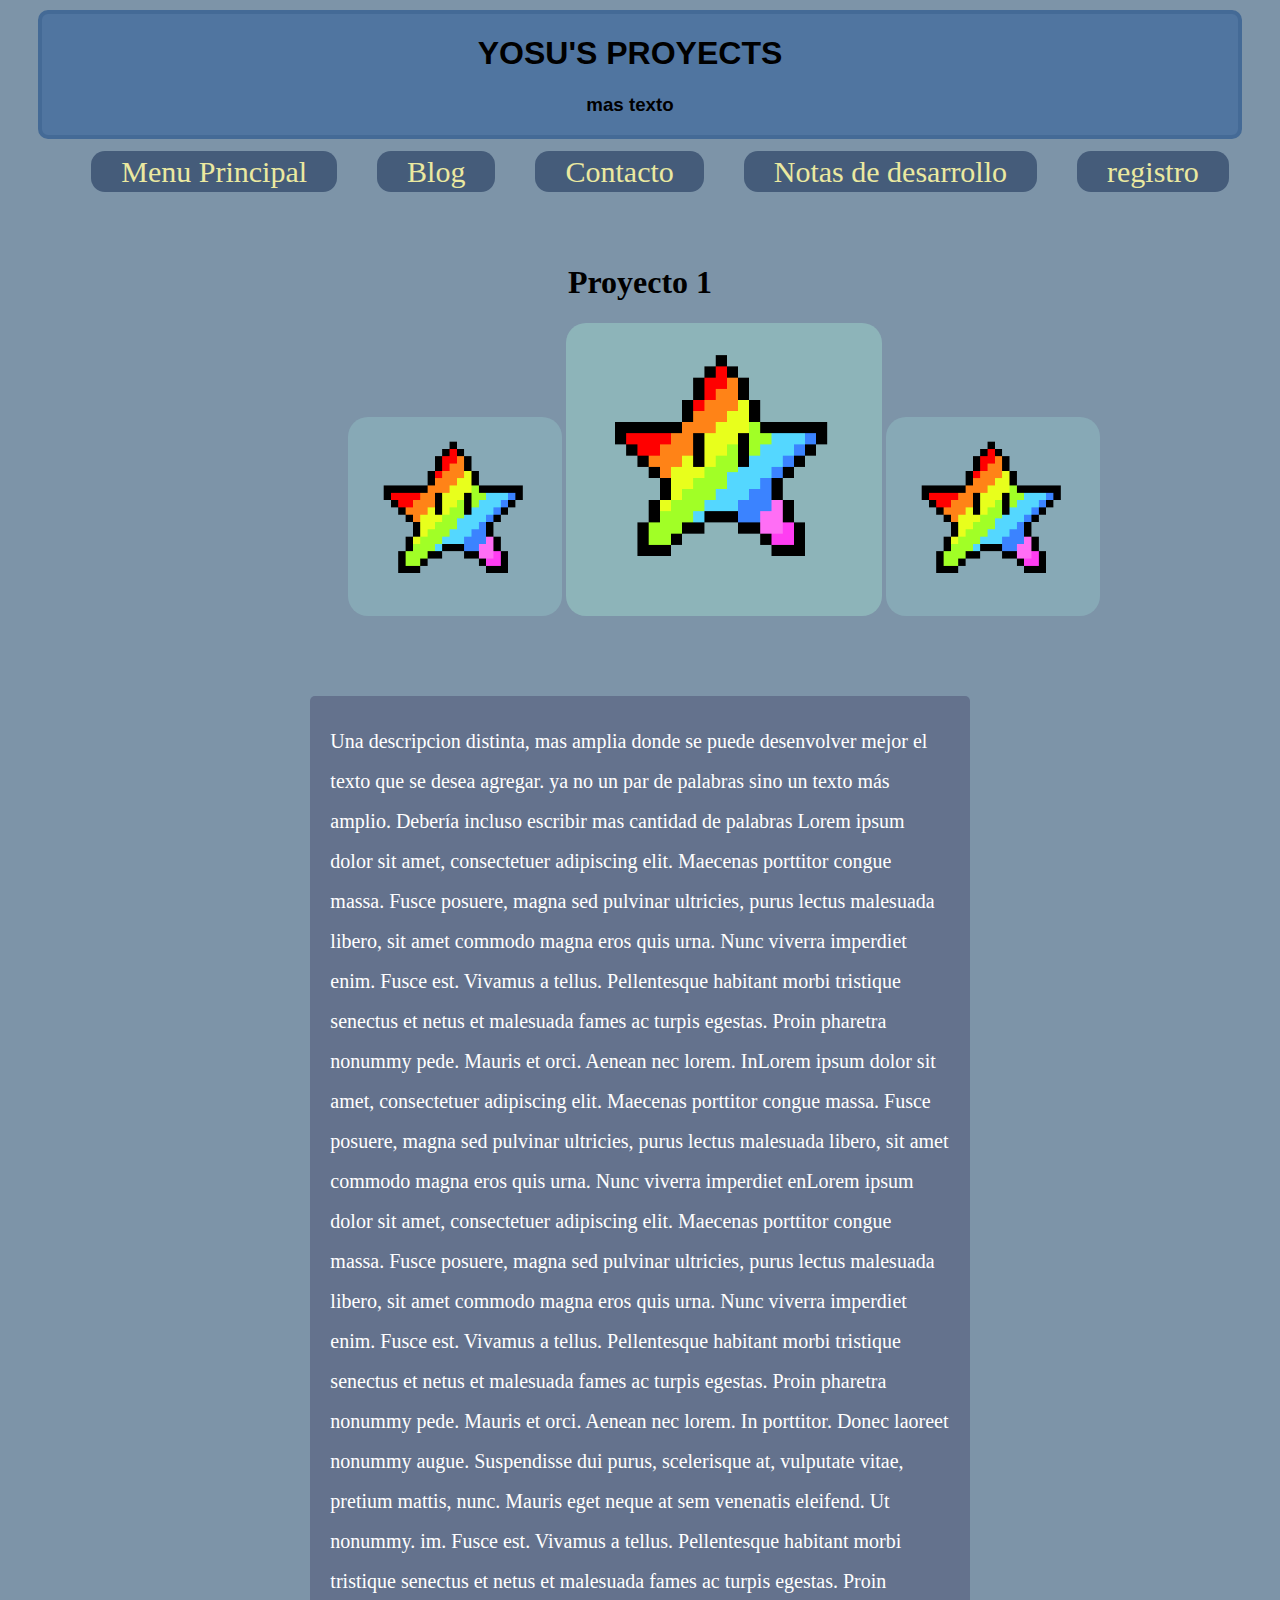
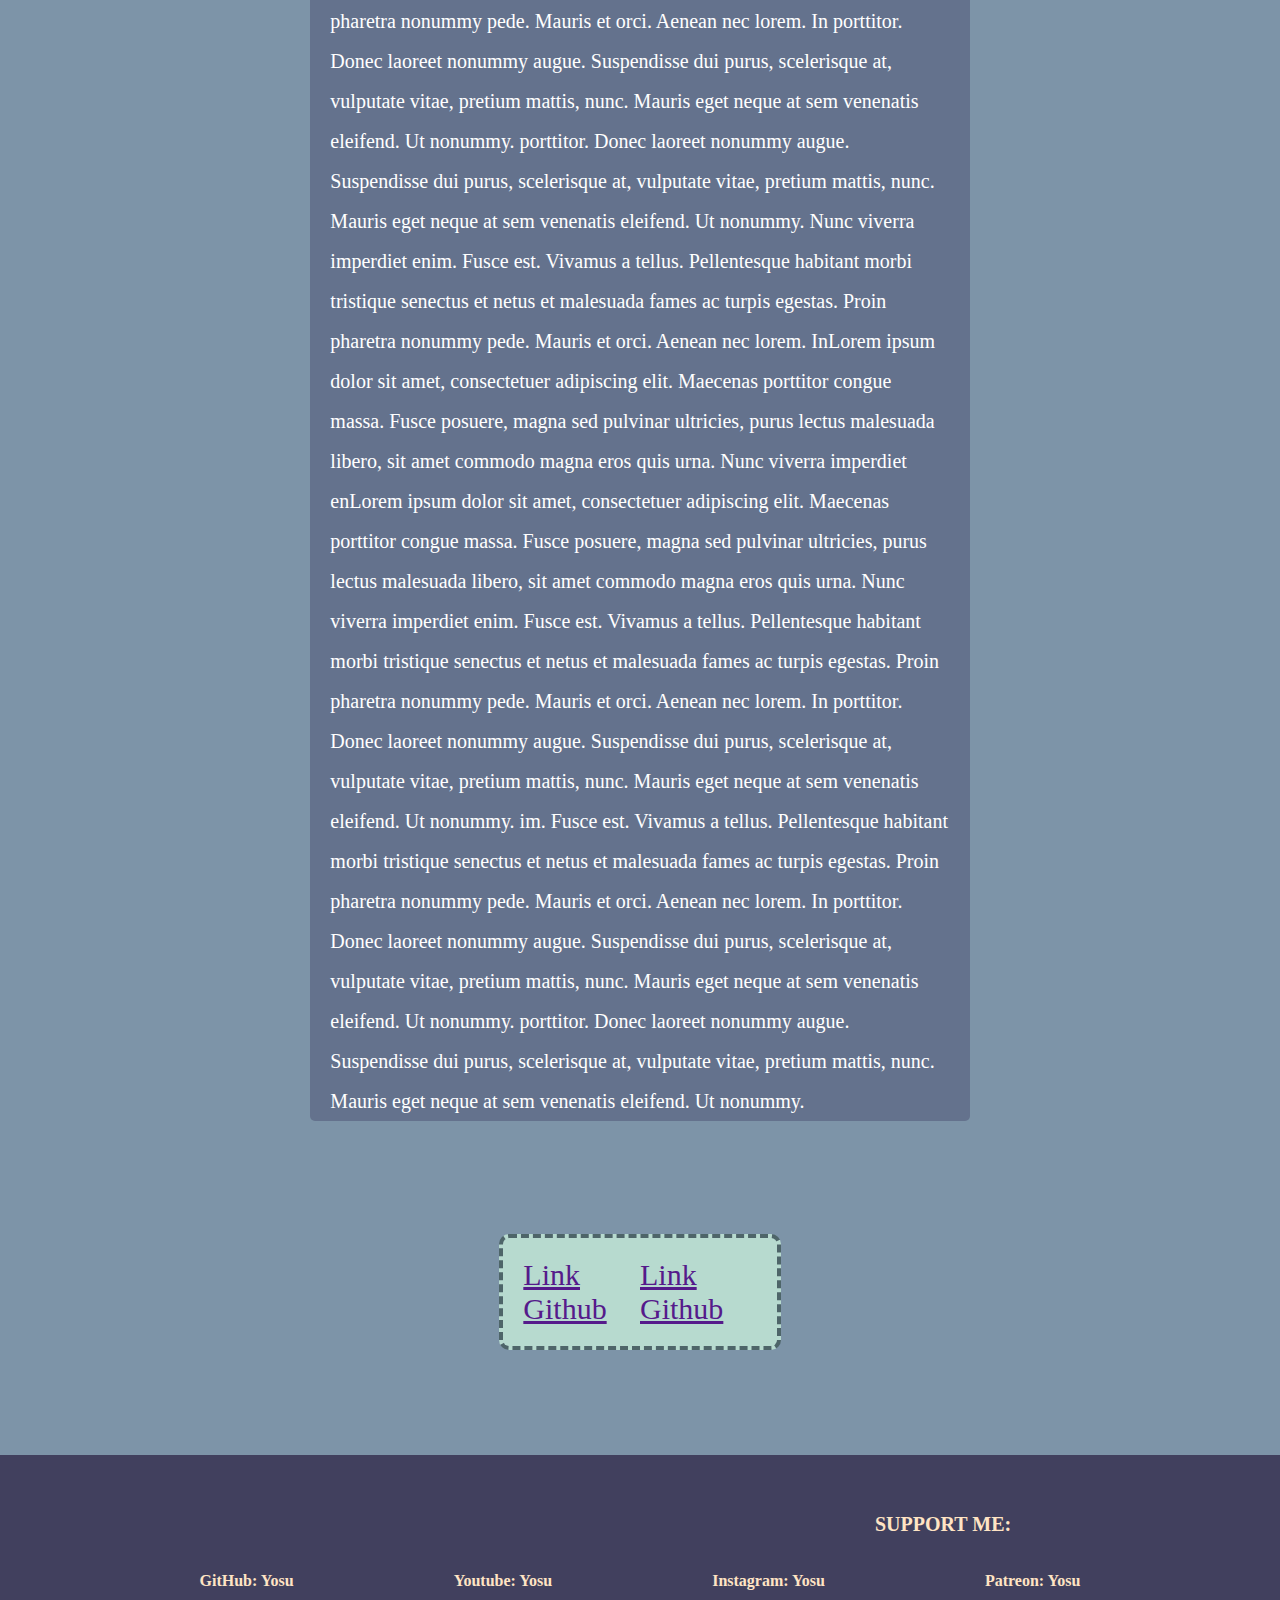
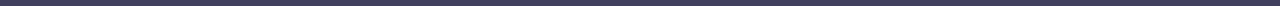
<file: proyecto_ocho.html>
<!DOCTYPE html>
<html lang="en">

<head>
    <meta charset="UTF-8" />
    <meta name="viewport" content="width=device-width, initial-scale=1.0" />
    <link rel="stylesheet" href="formato_proyectos.css">
    <link rel="stylesheet" href="interactive.css" />
    <link rel="icon" href="imagenes/iconowo.ico" />
    <title>--YOSU--</title>
</head>

<body>
    <header>
        <div class="header_proyect">
            <h1 class="titulo_yosu">YOSU'S PROYECTS</h1>
            <h3 class="sub_titulo">mas texto</h3>
        </div>
    </header>

    <nav>
        <ul class="lista_enlaces_ul">
            <li><a class="nav_ul" href="index.html">Menu Principal</a></li>
            <li><a class="nav_ul" href="blog.html">Blog</a></li>
            <li><a class="nav_ul" href="#">Contacto</a></li>
            <li><a class="nav_ul" id="unId" href="#">Notas de desarrollo</a></li>
            <li><a class="nav_ul" href="#">registro</a></li>
          </ul>
    </nav>
    <main>
        <div class="main_proyect">
            <h1 class="titulo_proyecto">Proyecto 1</h1>
            <div class="main_pic">
                <img class="da_pic_b" src="imagenes/s.png">
                <img class="da_pic" src="imagenes/s.png">
                <img class="da_pic_b" src="imagenes/s.png">
            </div>
            <div class="box_desc_proyecto">
                <p class="descripcion_proyecto">
                    Una descripcion distinta, mas amplia
                    donde se puede desenvolver mejor el texto que se desea agregar. ya no
                    un par de palabras sino un texto más amplio. Debería incluso escribir
                    mas cantidad de palabras
                    Lorem ipsum dolor sit amet, consectetuer adipiscing elit. Maecenas porttitor congue massa. Fusce posuere, magna sed pulvinar ultricies, purus lectus malesuada libero, sit amet commodo magna eros quis urna.
                    Nunc viverra imperdiet enim. Fusce est. Vivamus a tellus.
                    Pellentesque habitant morbi tristique senectus et netus et malesuada fames ac turpis egestas. Proin pharetra nonummy pede. Mauris et orci.
                    Aenean nec lorem. InLorem ipsum dolor sit amet, consectetuer adipiscing elit. Maecenas porttitor congue massa. Fusce posuere, magna sed pulvinar ultricies, purus lectus malesuada libero, sit amet commodo magna eros quis urna.
                    Nunc viverra imperdiet enLorem ipsum dolor sit amet, consectetuer adipiscing elit. Maecenas porttitor congue massa. Fusce posuere, magna sed pulvinar ultricies, purus lectus malesuada libero, sit amet commodo magna eros quis urna.
                    Nunc viverra imperdiet enim. Fusce est. Vivamus a tellus.
                    Pellentesque habitant morbi tristique senectus et netus et malesuada fames ac turpis egestas. Proin pharetra nonummy pede. Mauris et orci.
                    Aenean nec lorem. In porttitor. Donec laoreet nonummy augue.
                    Suspendisse dui purus, scelerisque at, vulputate vitae, pretium mattis, nunc. Mauris eget neque at sem venenatis eleifend. Ut nonummy.
                    im. Fusce est. Vivamus a tellus.
                    Pellentesque habitant morbi tristique senectus et netus et malesuada fames ac turpis egestas. Proin pharetra nonummy pede. Mauris et orci.
                    Aenean nec lorem. In porttitor. Donec laoreet nonummy augue.
                    Suspendisse dui purus, scelerisque at, vulputate vitae, pretium mattis, nunc. Mauris eget neque at sem venenatis eleifend. Ut nonummy.
                    porttitor. Donec laoreet nonummy augue.
                    Suspendisse dui purus, scelerisque at, vulputate vitae, pretium mattis, nunc. Mauris eget neque at sem venenatis eleifend. Ut nonummy.
                    Nunc viverra imperdiet enim. Fusce est. Vivamus a tellus.
                    Pellentesque habitant morbi tristique senectus et netus et malesuada fames ac turpis egestas. Proin pharetra nonummy pede. Mauris et orci.
                    Aenean nec lorem. InLorem ipsum dolor sit amet, consectetuer adipiscing elit. Maecenas porttitor congue massa. Fusce posuere, magna sed pulvinar ultricies, purus lectus malesuada libero, sit amet commodo magna eros quis urna.
                    Nunc viverra imperdiet enLorem ipsum dolor sit amet, consectetuer adipiscing elit. Maecenas porttitor congue massa. Fusce posuere, magna sed pulvinar ultricies, purus lectus malesuada libero, sit amet commodo magna eros quis urna.
                    Nunc viverra imperdiet enim. Fusce est. Vivamus a tellus.
                    Pellentesque habitant morbi tristique senectus et netus et malesuada fames ac turpis egestas. Proin pharetra nonummy pede. Mauris et orci.
                    Aenean nec lorem. In porttitor. Donec laoreet nonummy augue.
                    Suspendisse dui purus, scelerisque at, vulputate vitae, pretium mattis, nunc. Mauris eget neque at sem venenatis eleifend. Ut nonummy.
                    im. Fusce est. Vivamus a tellus.
                    Pellentesque habitant morbi tristique senectus et netus et malesuada fames ac turpis egestas. Proin pharetra nonummy pede. Mauris et orci.
                    Aenean nec lorem. In porttitor. Donec laoreet nonummy augue.
                    Suspendisse dui purus, scelerisque at, vulputate vitae, pretium mattis, nunc. Mauris eget neque at sem venenatis eleifend. Ut nonummy.
                    porttitor. Donec laoreet nonummy augue.
                    Suspendisse dui purus, scelerisque at, vulputate vitae, pretium mattis, nunc. Mauris eget neque at sem venenatis eleifend. Ut nonummy.

                </p>
            </div>
        </div>
        <div class="box_links_proyectos">
            <div class="link_github_proyectos">
                <a href="">Link Github</a>
            </div>
            <div class="link_github_proyectos">
                <a href="">Link Github</a>
            </div>
        </div>
    </main>
    <footer>
        <div class="lastFooter">
          <p class="tituloFooter">SUPPORT ME:</p>
        </div>
        <div class="datosFooter">
          <!--esto se debe cambiar po "a" para ponerle hipervinculos-->
          <p class="lastWord" href="">GitHub: Yosu</p>
          <p class="lastWord" href="">Youtube: Yosu</p>
          <p class="lastWord" href="">Instagram: Yosu</p>
          <p class="lastWord" href="">Patreon: Yosu</p>
          <br />
        </div>
      </footer>
</body>
</html>
</file>
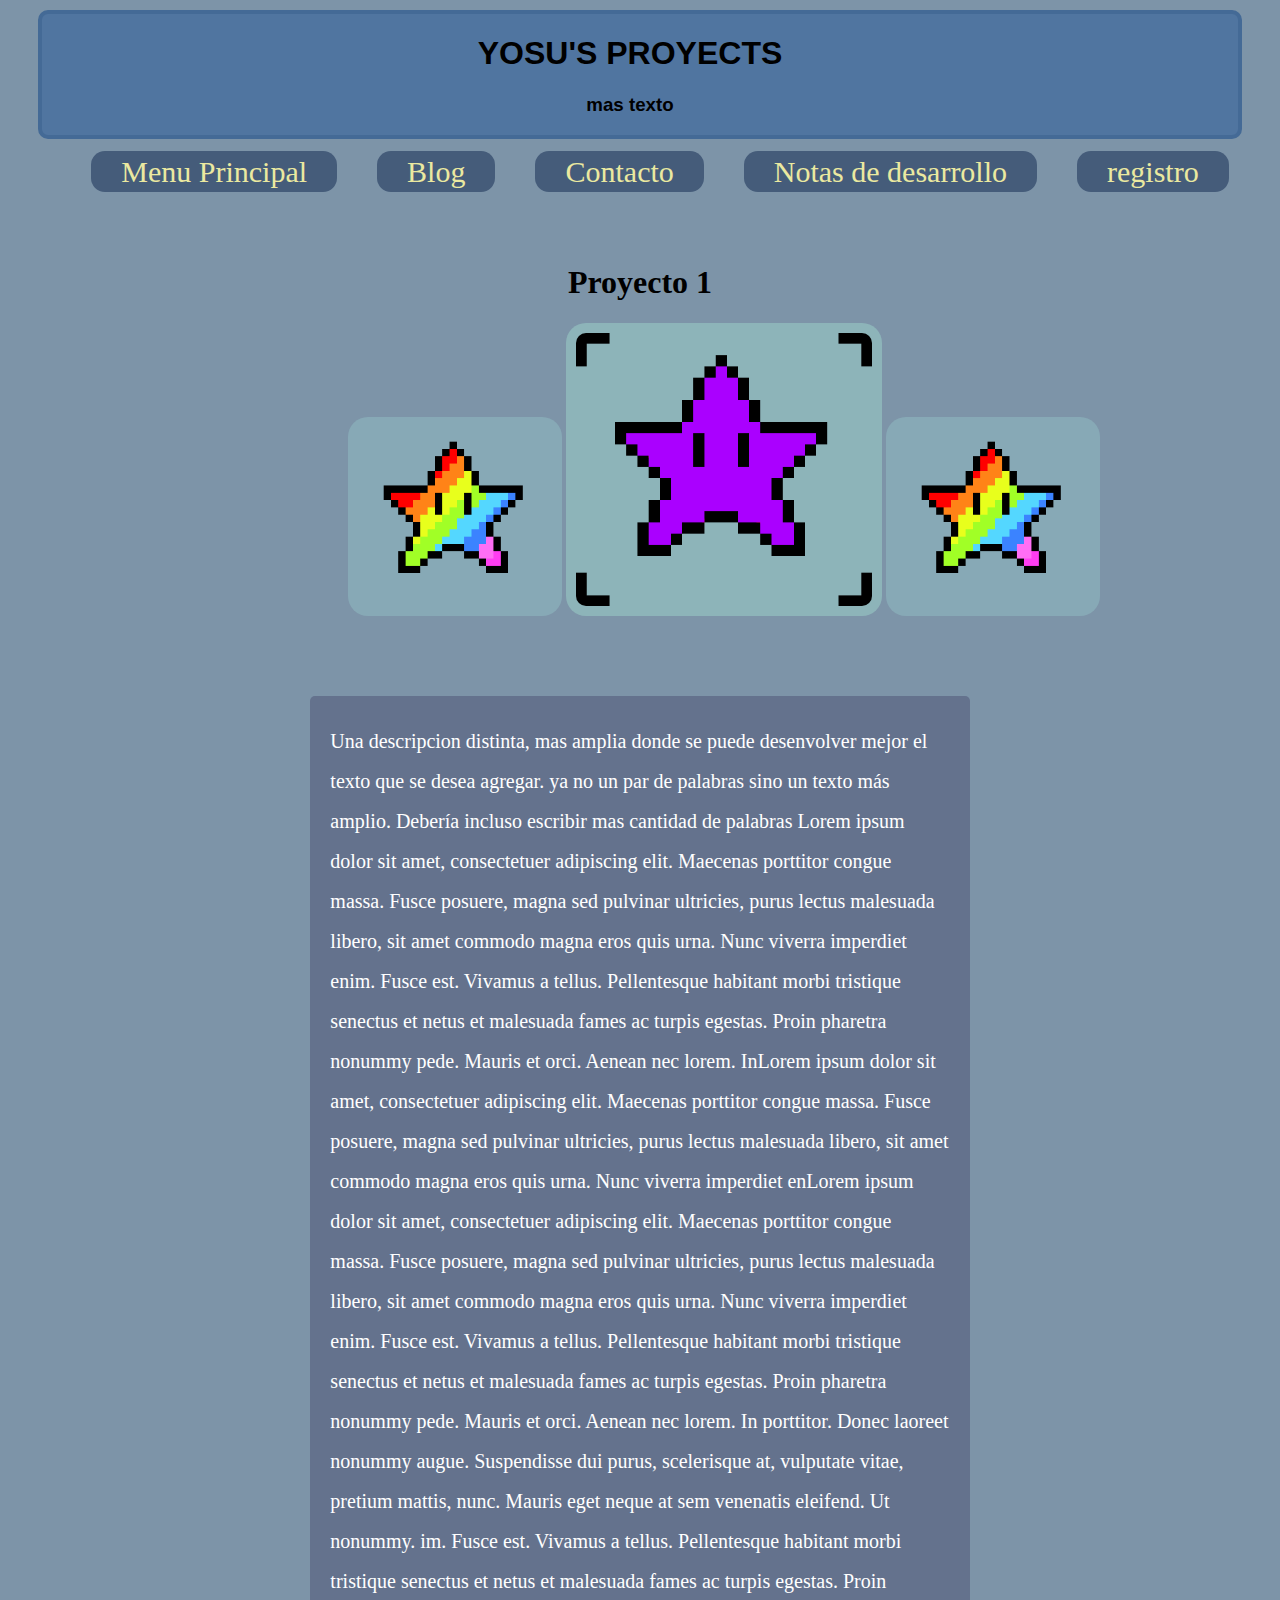
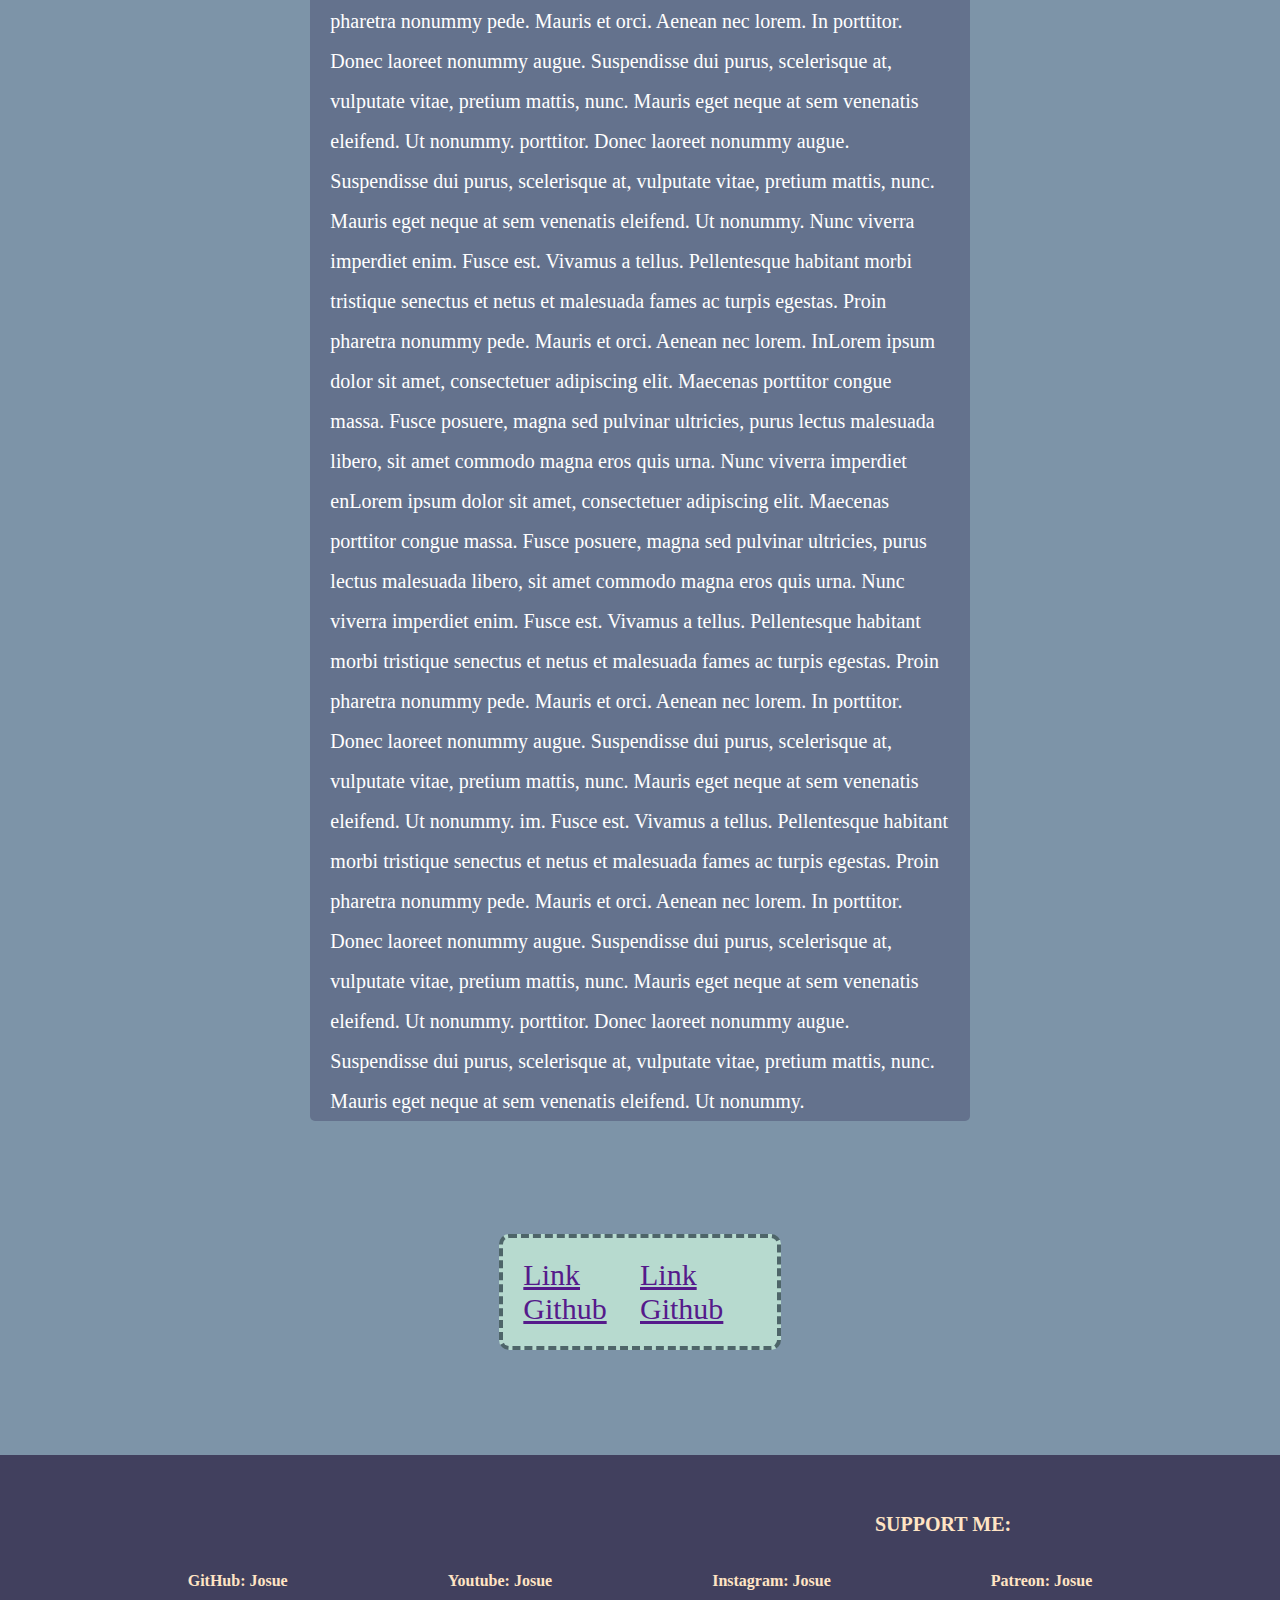
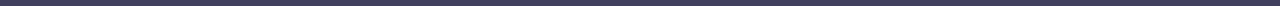
<file: proyecto_seis.html>
<!DOCTYPE html>
<html lang="en">

<head>
    <meta charset="UTF-8" />
    <meta name="viewport" content="width=device-width, initial-scale=1.0" />
    <link rel="stylesheet" href="formato_proyectos.css">
    <link rel="stylesheet" href="interactive.css" />
    <link rel="icon" href="imagenes/iconowo.ico" />
    <title>--YOSU--</title>
</head>

<body>
    <header>
        <div class="header_proyect">
            <h1 class="titulo_yosu">YOSU'S PROYECTS</h1>
            <h3 class="sub_titulo">mas texto</h3>
        </div>
    </header>

    <nav>
        <ul class="lista_enlaces_ul">
            <li><a class="nav_ul" href="index.html">Menu Principal</a></li>
            <li><a class="nav_ul" href="blog.html">Blog</a></li>
            <li><a class="nav_ul" href="#">Contacto</a></li>
            <li><a class="nav_ul" id="unId" href="#">Notas de desarrollo</a></li>
            <li><a class="nav_ul" href="#">registro</a></li>
          </ul>
    </nav>
    <main>
        <div class="main_proyect">
            <h1 class="titulo_proyecto">Proyecto 1</h1>
            <div class="main_pic">
                <img class="da_pic_b" src="imagenes/s.png">
                <img class="da_pic" src="imagenes/s6.png">
                <img class="da_pic_b" src="imagenes/s.png">
            </div>
            <div class="box_desc_proyecto">
                <p class="descripcion_proyecto">
                    Una descripcion distinta, mas amplia
                    donde se puede desenvolver mejor el texto que se desea agregar. ya no
                    un par de palabras sino un texto más amplio. Debería incluso escribir
                    mas cantidad de palabras
                    Lorem ipsum dolor sit amet, consectetuer adipiscing elit. Maecenas porttitor congue massa. Fusce posuere, magna sed pulvinar ultricies, purus lectus malesuada libero, sit amet commodo magna eros quis urna.
                    Nunc viverra imperdiet enim. Fusce est. Vivamus a tellus.
                    Pellentesque habitant morbi tristique senectus et netus et malesuada fames ac turpis egestas. Proin pharetra nonummy pede. Mauris et orci.
                    Aenean nec lorem. InLorem ipsum dolor sit amet, consectetuer adipiscing elit. Maecenas porttitor congue massa. Fusce posuere, magna sed pulvinar ultricies, purus lectus malesuada libero, sit amet commodo magna eros quis urna.
                    Nunc viverra imperdiet enLorem ipsum dolor sit amet, consectetuer adipiscing elit. Maecenas porttitor congue massa. Fusce posuere, magna sed pulvinar ultricies, purus lectus malesuada libero, sit amet commodo magna eros quis urna.
                    Nunc viverra imperdiet enim. Fusce est. Vivamus a tellus.
                    Pellentesque habitant morbi tristique senectus et netus et malesuada fames ac turpis egestas. Proin pharetra nonummy pede. Mauris et orci.
                    Aenean nec lorem. In porttitor. Donec laoreet nonummy augue.
                    Suspendisse dui purus, scelerisque at, vulputate vitae, pretium mattis, nunc. Mauris eget neque at sem venenatis eleifend. Ut nonummy.
                    im. Fusce est. Vivamus a tellus.
                    Pellentesque habitant morbi tristique senectus et netus et malesuada fames ac turpis egestas. Proin pharetra nonummy pede. Mauris et orci.
                    Aenean nec lorem. In porttitor. Donec laoreet nonummy augue.
                    Suspendisse dui purus, scelerisque at, vulputate vitae, pretium mattis, nunc. Mauris eget neque at sem venenatis eleifend. Ut nonummy.
                    porttitor. Donec laoreet nonummy augue.
                    Suspendisse dui purus, scelerisque at, vulputate vitae, pretium mattis, nunc. Mauris eget neque at sem venenatis eleifend. Ut nonummy.
                    Nunc viverra imperdiet enim. Fusce est. Vivamus a tellus.
                    Pellentesque habitant morbi tristique senectus et netus et malesuada fames ac turpis egestas. Proin pharetra nonummy pede. Mauris et orci.
                    Aenean nec lorem. InLorem ipsum dolor sit amet, consectetuer adipiscing elit. Maecenas porttitor congue massa. Fusce posuere, magna sed pulvinar ultricies, purus lectus malesuada libero, sit amet commodo magna eros quis urna.
                    Nunc viverra imperdiet enLorem ipsum dolor sit amet, consectetuer adipiscing elit. Maecenas porttitor congue massa. Fusce posuere, magna sed pulvinar ultricies, purus lectus malesuada libero, sit amet commodo magna eros quis urna.
                    Nunc viverra imperdiet enim. Fusce est. Vivamus a tellus.
                    Pellentesque habitant morbi tristique senectus et netus et malesuada fames ac turpis egestas. Proin pharetra nonummy pede. Mauris et orci.
                    Aenean nec lorem. In porttitor. Donec laoreet nonummy augue.
                    Suspendisse dui purus, scelerisque at, vulputate vitae, pretium mattis, nunc. Mauris eget neque at sem venenatis eleifend. Ut nonummy.
                    im. Fusce est. Vivamus a tellus.
                    Pellentesque habitant morbi tristique senectus et netus et malesuada fames ac turpis egestas. Proin pharetra nonummy pede. Mauris et orci.
                    Aenean nec lorem. In porttitor. Donec laoreet nonummy augue.
                    Suspendisse dui purus, scelerisque at, vulputate vitae, pretium mattis, nunc. Mauris eget neque at sem venenatis eleifend. Ut nonummy.
                    porttitor. Donec laoreet nonummy augue.
                    Suspendisse dui purus, scelerisque at, vulputate vitae, pretium mattis, nunc. Mauris eget neque at sem venenatis eleifend. Ut nonummy.

                </p>
            </div>
        </div>
        <div class="box_links_proyectos">
            <div class="link_github_proyectos">
                <a href="">Link Github</a>
            </div>
            <div class="link_github_proyectos">
                <a href="">Link Github</a>
            </div>
        </div>
    </main>
    <footer>
        <div class="lastFooter">
          <p class="tituloFooter">SUPPORT ME:</p>
        </div>
        <div class="datosFooter">
          <!--esto se debe cambiar po "a" para ponerle hipervinculos-->
          <p class="lastWord" href="">GitHub: Josue</p>
          <p class="lastWord" href="">Youtube: Josue</p>
          <p class="lastWord" href="">Instagram: Josue</p>
          <p class="lastWord" href="">Patreon: Josue</p>
          <br />
        </div>
      </footer>
</body>
</html>
</file>
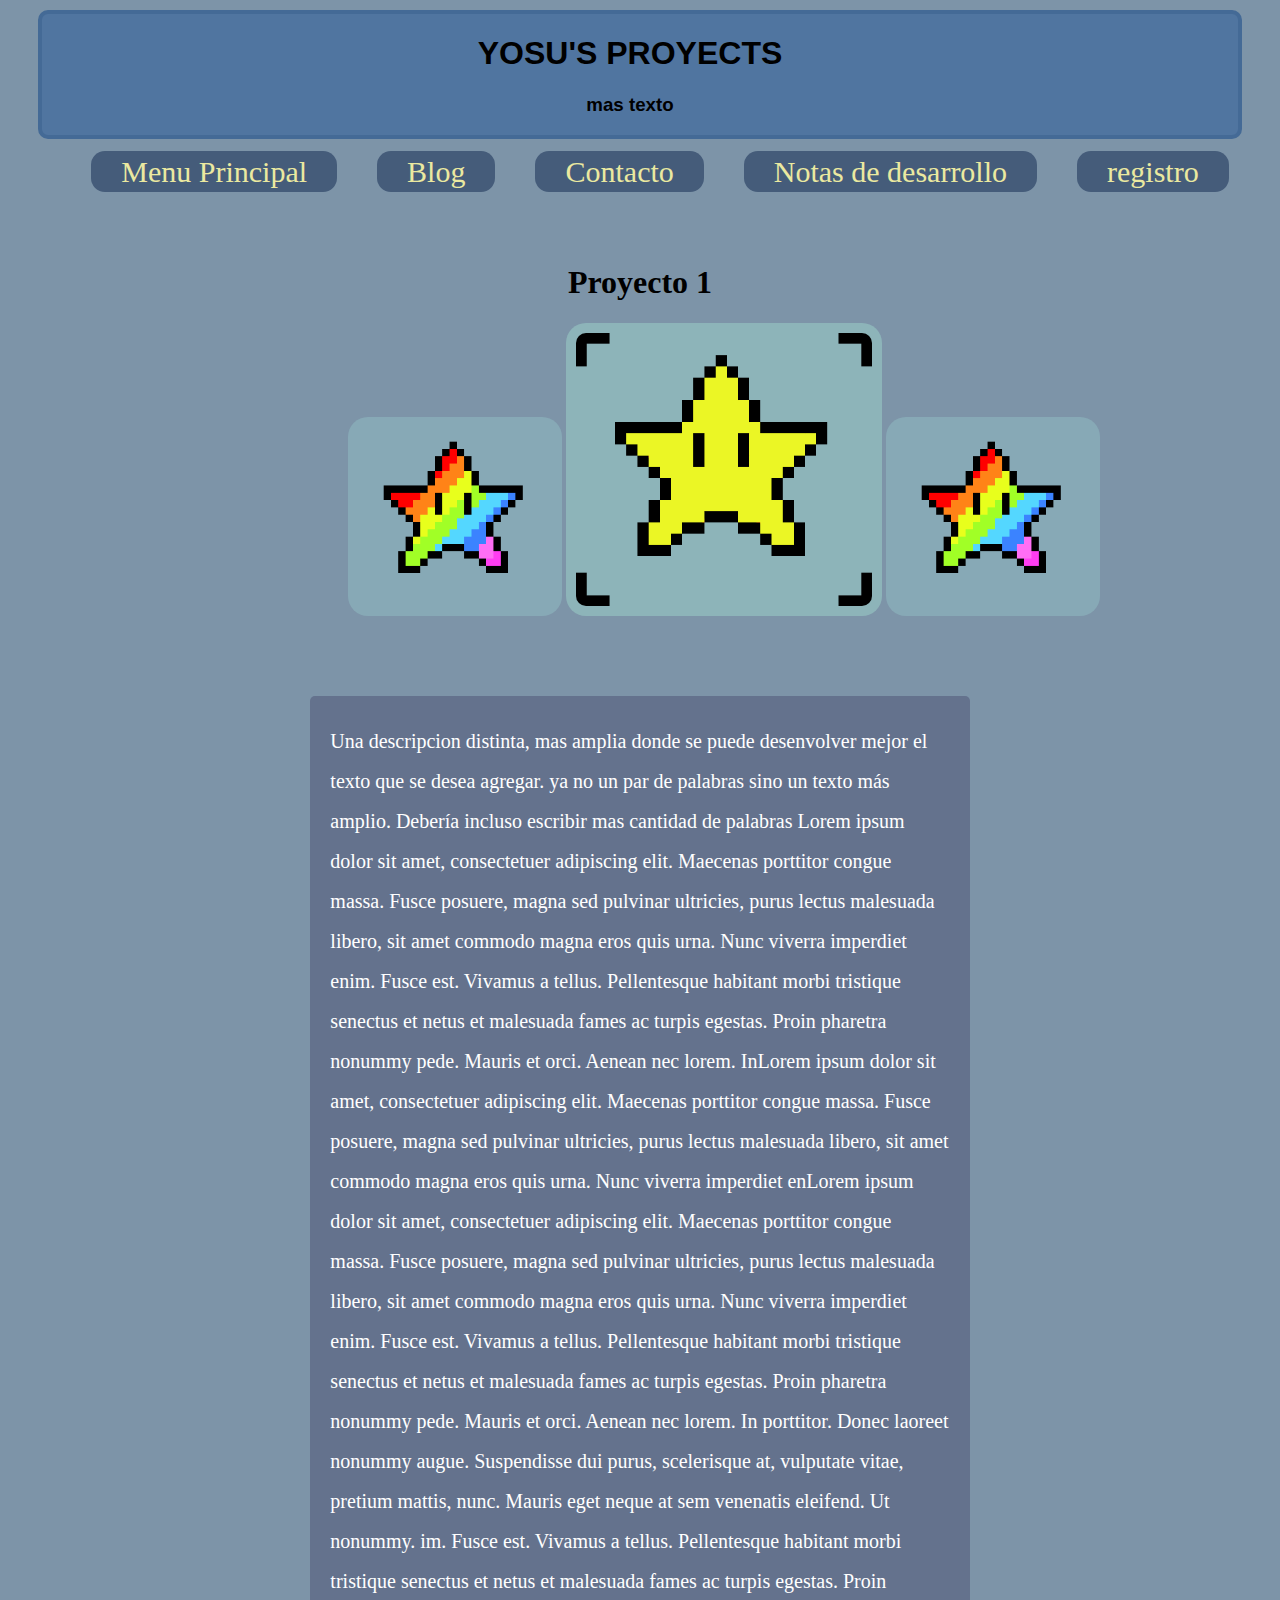
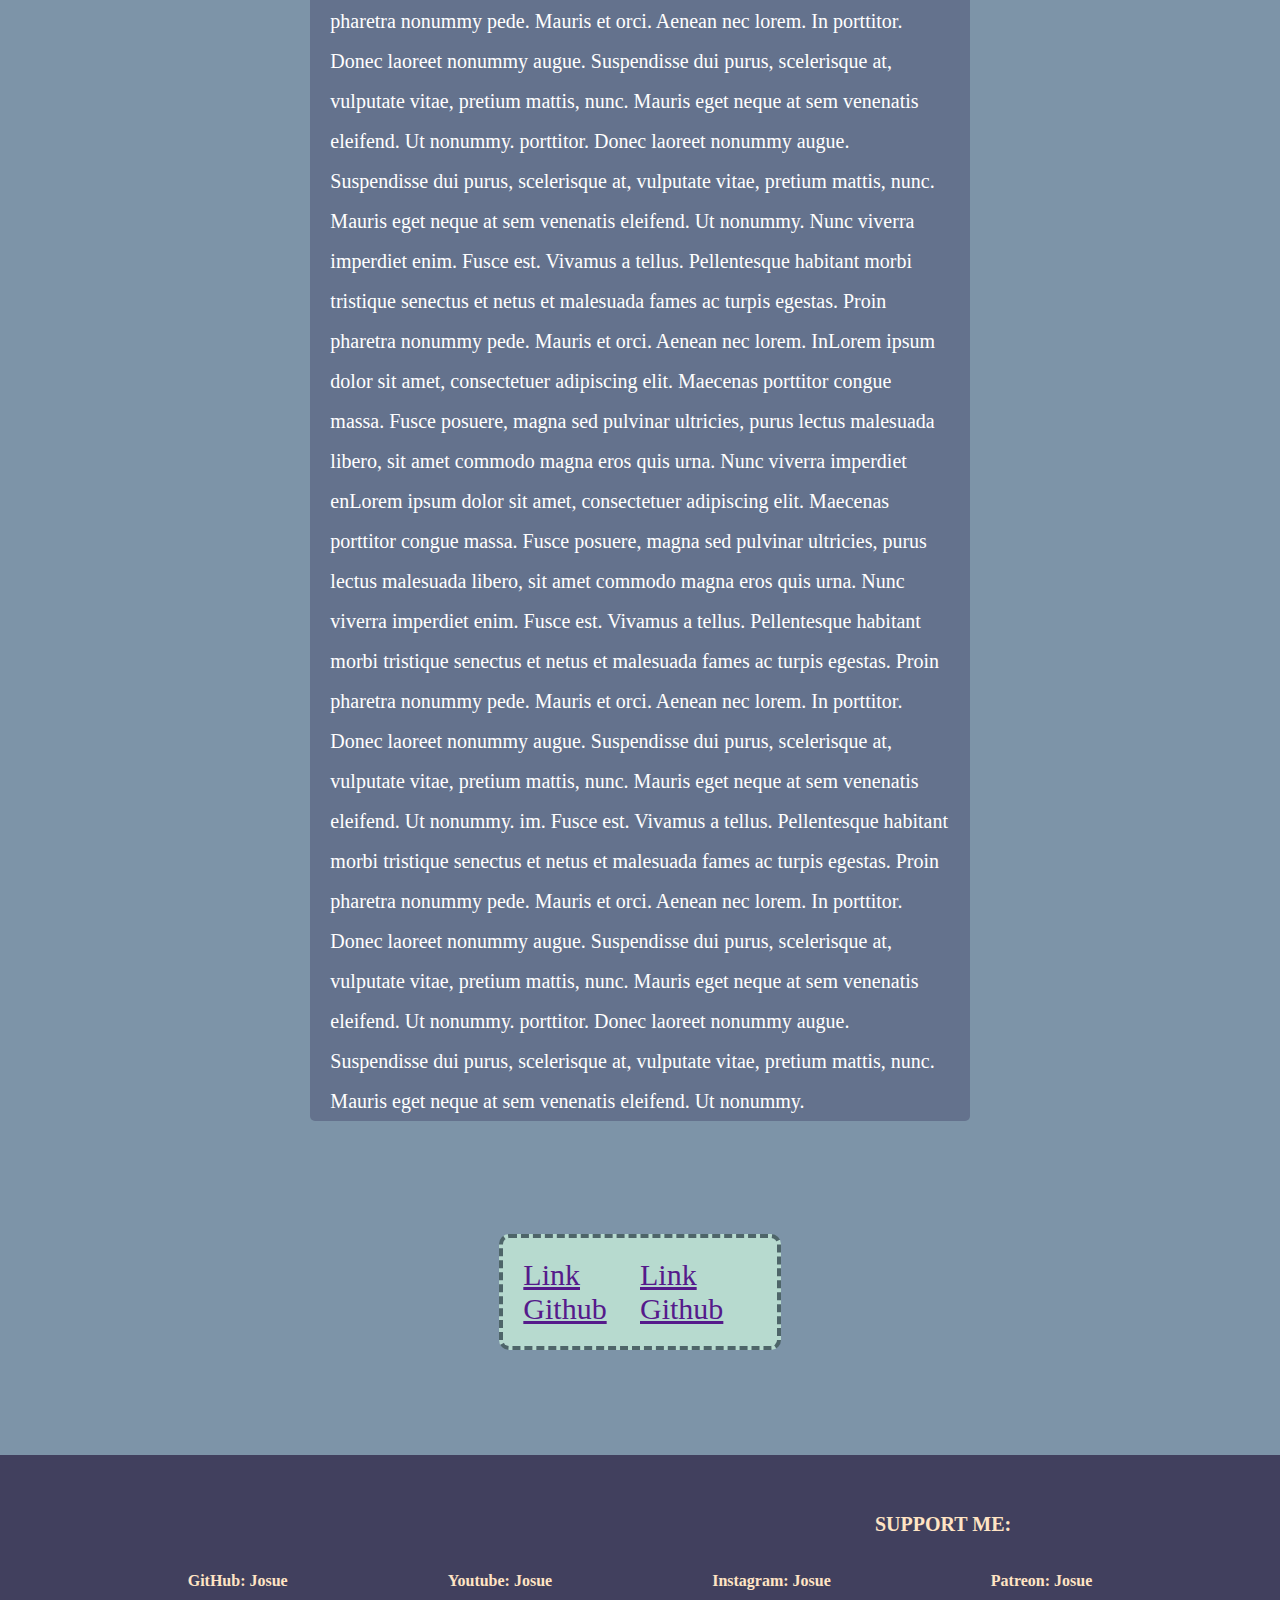
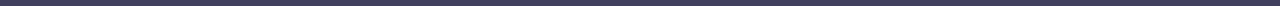
<file: proyecto_siete .html>
<!DOCTYPE html>
<html lang="en">

<head>
    <meta charset="UTF-8" />
    <meta name="viewport" content="width=device-width, initial-scale=1.0" />
    <link rel="stylesheet" href="formato_proyectos.css">
    <link rel="stylesheet" href="interactive.css" />
    <link rel="icon" href="imagenes/iconowo.ico" />
    <title>--YOSU--</title>
</head>

<body>
    <header>
        <div class="header_proyect">
            <h1 class="titulo_yosu">YOSU'S PROYECTS</h1>
            <h3 class="sub_titulo">mas texto</h3>
        </div>
    </header>

    <nav>
        <ul class="lista_enlaces_ul">
            <li><a class="nav_ul" href="index.html">Menu Principal</a></li>
            <li><a class="nav_ul" href="blog.html">Blog</a></li>
            <li><a class="nav_ul" href="#">Contacto</a></li>
            <li><a class="nav_ul" id="unId" href="#">Notas de desarrollo</a></li>
            <li><a class="nav_ul" href="#">registro</a></li>
          </ul>
    </nav>
    <main>
        <div class="main_proyect">
            <h1 class="titulo_proyecto">Proyecto 1</h1>
            <div class="main_pic">
                <img class="da_pic_b" src="imagenes/s.png">
                <img class="da_pic" src="imagenes/s7.png">
                <img class="da_pic_b" src="imagenes/s.png">
            </div>
            <div class="box_desc_proyecto">
                <p class="descripcion_proyecto">
                    Una descripcion distinta, mas amplia
                    donde se puede desenvolver mejor el texto que se desea agregar. ya no
                    un par de palabras sino un texto más amplio. Debería incluso escribir
                    mas cantidad de palabras
                    Lorem ipsum dolor sit amet, consectetuer adipiscing elit. Maecenas porttitor congue massa. Fusce posuere, magna sed pulvinar ultricies, purus lectus malesuada libero, sit amet commodo magna eros quis urna.
                    Nunc viverra imperdiet enim. Fusce est. Vivamus a tellus.
                    Pellentesque habitant morbi tristique senectus et netus et malesuada fames ac turpis egestas. Proin pharetra nonummy pede. Mauris et orci.
                    Aenean nec lorem. InLorem ipsum dolor sit amet, consectetuer adipiscing elit. Maecenas porttitor congue massa. Fusce posuere, magna sed pulvinar ultricies, purus lectus malesuada libero, sit amet commodo magna eros quis urna.
                    Nunc viverra imperdiet enLorem ipsum dolor sit amet, consectetuer adipiscing elit. Maecenas porttitor congue massa. Fusce posuere, magna sed pulvinar ultricies, purus lectus malesuada libero, sit amet commodo magna eros quis urna.
                    Nunc viverra imperdiet enim. Fusce est. Vivamus a tellus.
                    Pellentesque habitant morbi tristique senectus et netus et malesuada fames ac turpis egestas. Proin pharetra nonummy pede. Mauris et orci.
                    Aenean nec lorem. In porttitor. Donec laoreet nonummy augue.
                    Suspendisse dui purus, scelerisque at, vulputate vitae, pretium mattis, nunc. Mauris eget neque at sem venenatis eleifend. Ut nonummy.
                    im. Fusce est. Vivamus a tellus.
                    Pellentesque habitant morbi tristique senectus et netus et malesuada fames ac turpis egestas. Proin pharetra nonummy pede. Mauris et orci.
                    Aenean nec lorem. In porttitor. Donec laoreet nonummy augue.
                    Suspendisse dui purus, scelerisque at, vulputate vitae, pretium mattis, nunc. Mauris eget neque at sem venenatis eleifend. Ut nonummy.
                    porttitor. Donec laoreet nonummy augue.
                    Suspendisse dui purus, scelerisque at, vulputate vitae, pretium mattis, nunc. Mauris eget neque at sem venenatis eleifend. Ut nonummy.
                    Nunc viverra imperdiet enim. Fusce est. Vivamus a tellus.
                    Pellentesque habitant morbi tristique senectus et netus et malesuada fames ac turpis egestas. Proin pharetra nonummy pede. Mauris et orci.
                    Aenean nec lorem. InLorem ipsum dolor sit amet, consectetuer adipiscing elit. Maecenas porttitor congue massa. Fusce posuere, magna sed pulvinar ultricies, purus lectus malesuada libero, sit amet commodo magna eros quis urna.
                    Nunc viverra imperdiet enLorem ipsum dolor sit amet, consectetuer adipiscing elit. Maecenas porttitor congue massa. Fusce posuere, magna sed pulvinar ultricies, purus lectus malesuada libero, sit amet commodo magna eros quis urna.
                    Nunc viverra imperdiet enim. Fusce est. Vivamus a tellus.
                    Pellentesque habitant morbi tristique senectus et netus et malesuada fames ac turpis egestas. Proin pharetra nonummy pede. Mauris et orci.
                    Aenean nec lorem. In porttitor. Donec laoreet nonummy augue.
                    Suspendisse dui purus, scelerisque at, vulputate vitae, pretium mattis, nunc. Mauris eget neque at sem venenatis eleifend. Ut nonummy.
                    im. Fusce est. Vivamus a tellus.
                    Pellentesque habitant morbi tristique senectus et netus et malesuada fames ac turpis egestas. Proin pharetra nonummy pede. Mauris et orci.
                    Aenean nec lorem. In porttitor. Donec laoreet nonummy augue.
                    Suspendisse dui purus, scelerisque at, vulputate vitae, pretium mattis, nunc. Mauris eget neque at sem venenatis eleifend. Ut nonummy.
                    porttitor. Donec laoreet nonummy augue.
                    Suspendisse dui purus, scelerisque at, vulputate vitae, pretium mattis, nunc. Mauris eget neque at sem venenatis eleifend. Ut nonummy.

                </p>
            </div>
        </div>
        <div class="box_links_proyectos">
            <div class="link_github_proyectos">
                <a href="">Link Github</a>
            </div>
            <div class="link_github_proyectos">
                <a href="">Link Github</a>
            </div>
        </div>
    </main>
    <footer>
        <div class="lastFooter">
          <p class="tituloFooter">SUPPORT ME:</p>
        </div>
        <div class="datosFooter">
          <!--esto se debe cambiar po "a" para ponerle hipervinculos-->
          <p class="lastWord" href="">GitHub: Josue</p>
          <p class="lastWord" href="">Youtube: Josue</p>
          <p class="lastWord" href="">Instagram: Josue</p>
          <p class="lastWord" href="">Patreon: Josue</p>
          <br />
        </div>
      </footer>
</body>
</html>
</file>
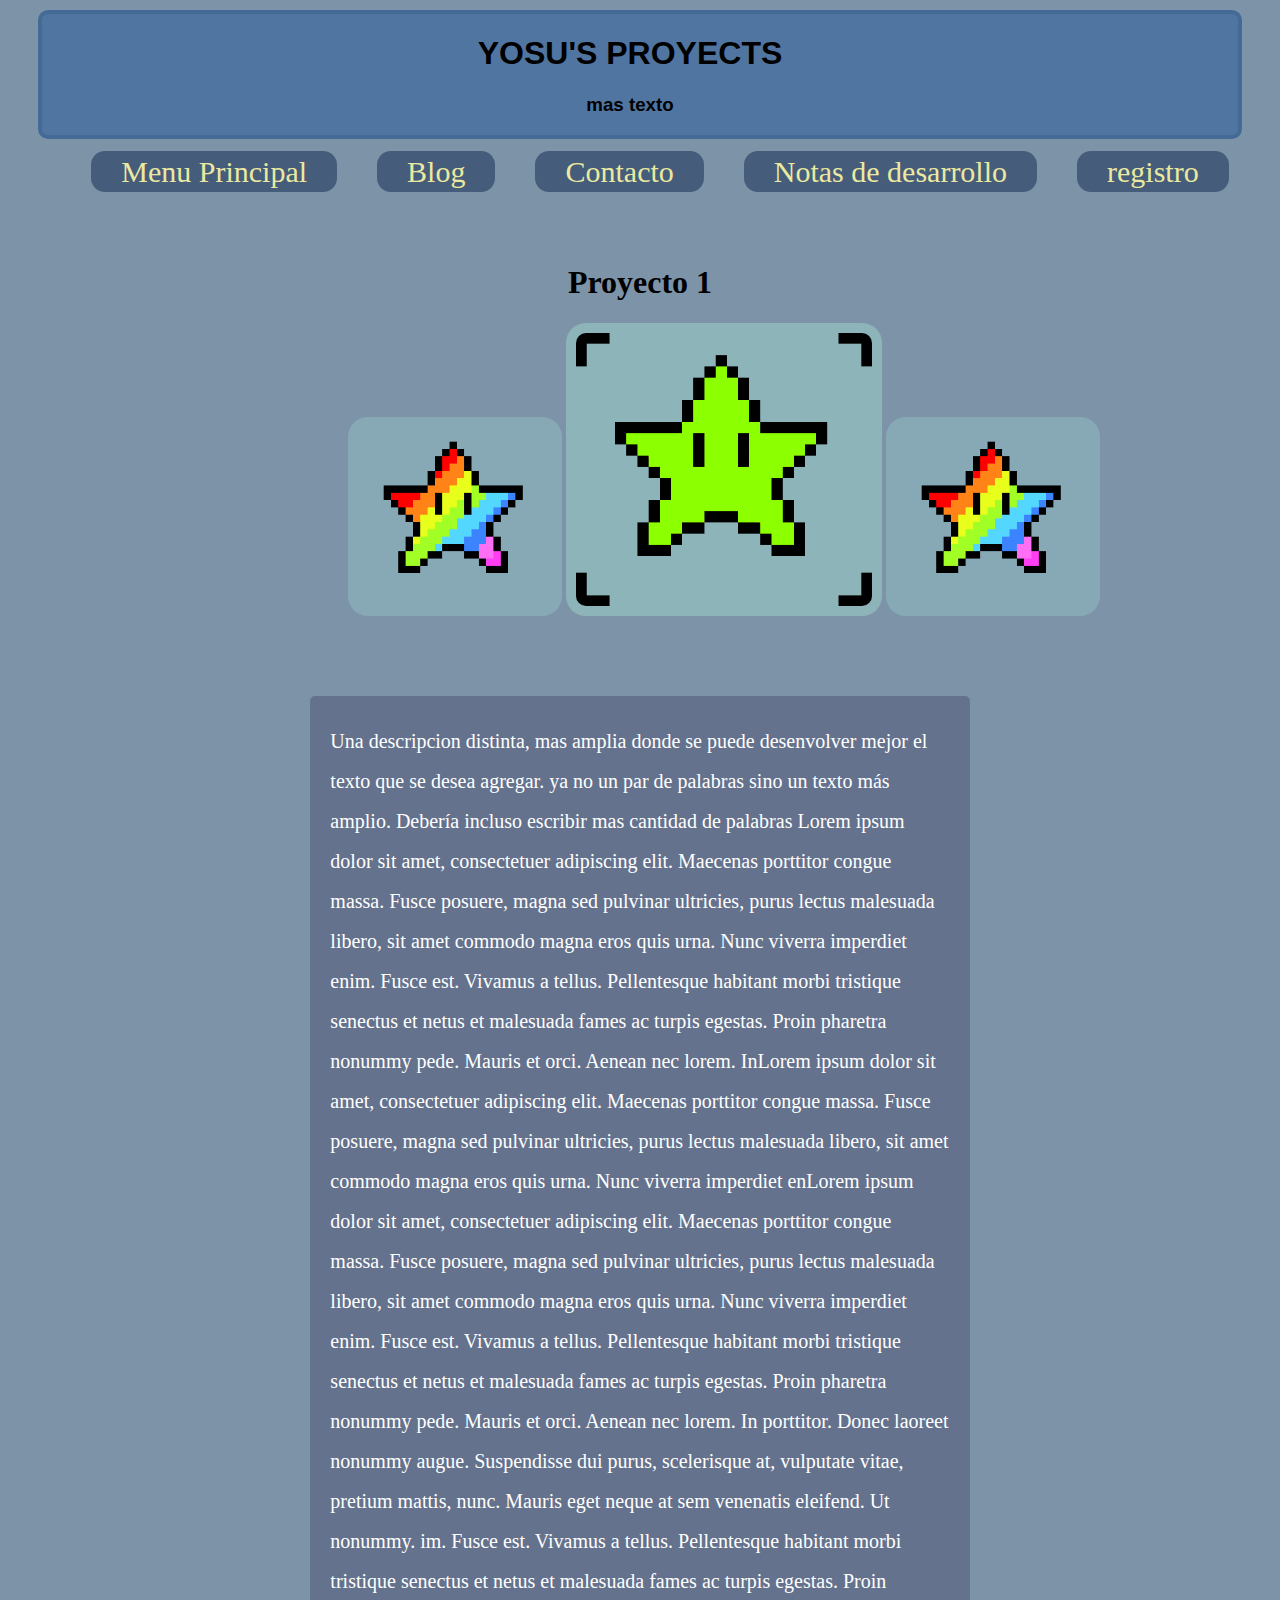
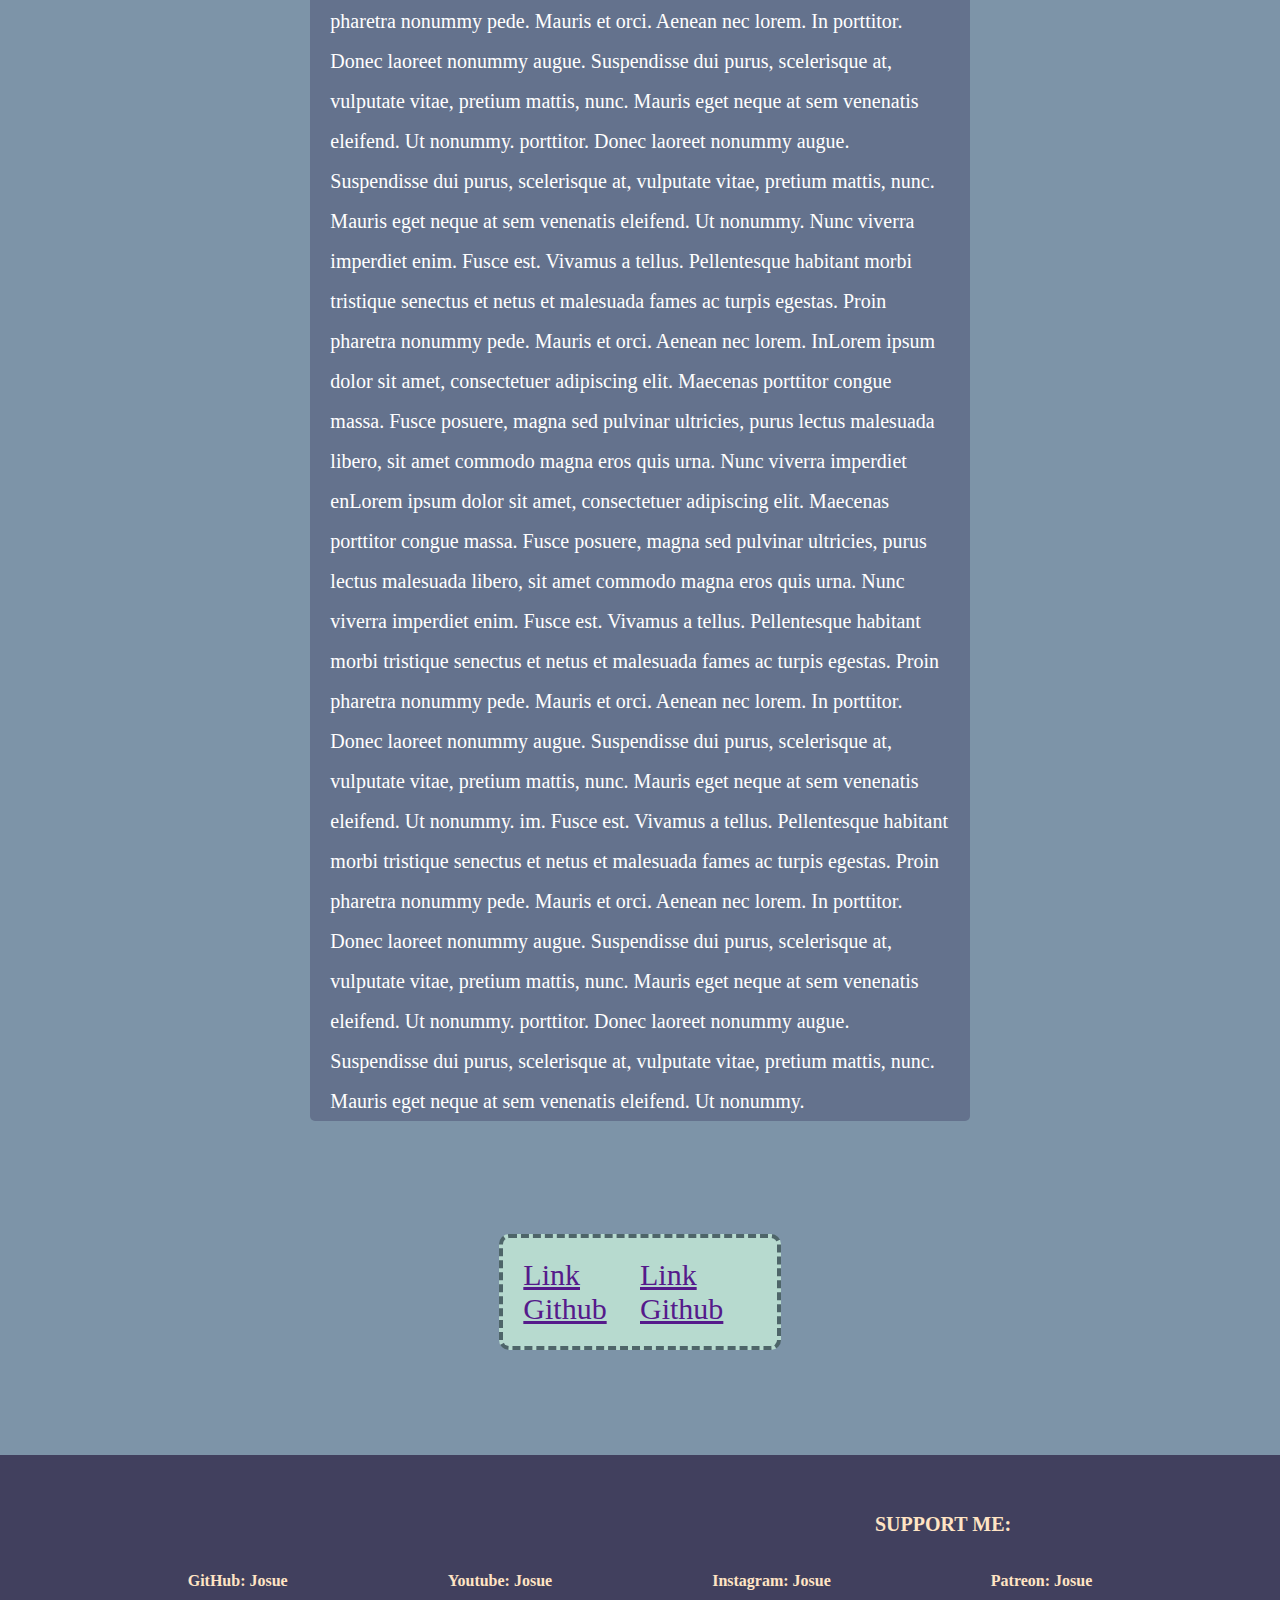
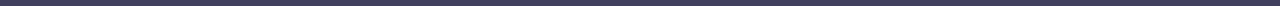
<file: proyecto_tres.html>
<!DOCTYPE html>
<html lang="en">

<head>
    <meta charset="UTF-8" />
    <meta name="viewport" content="width=device-width, initial-scale=1.0" />
    <link rel="stylesheet" href="formato_proyectos.css">
    <link rel="stylesheet" href="interactive.css" />
    <link rel="icon" href="imagenes/iconowo.ico" />
    <title>--YOSU--</title>
</head>

<body>
    <header>
        <div class="header_proyect">
            <h1 class="titulo_yosu">YOSU'S PROYECTS</h1>
            <h3 class="sub_titulo">mas texto</h3>
        </div>
    </header>

    <nav>
        <ul class="lista_enlaces_ul">
            <li><a class="nav_ul" href="index.html">Menu Principal</a></li>
            <li><a class="nav_ul" href="blog.html">Blog</a></li>
            <li><a class="nav_ul" href="#">Contacto</a></li>
            <li><a class="nav_ul" id="unId" href="#">Notas de desarrollo</a></li>
            <li><a class="nav_ul" href="#">registro</a></li>
          </ul>
    </nav>
    <main>
        <div class="main_proyect">
            <h1 class="titulo_proyecto">Proyecto 1</h1>
            <div class="main_pic">
                <img class="da_pic_b" src="imagenes/s.png">
                <img class="da_pic" src="imagenes/s3.png">
                <img class="da_pic_b" src="imagenes/s.png">
            </div>
            <div class="box_desc_proyecto">
                <p class="descripcion_proyecto">
                    Una descripcion distinta, mas amplia
                    donde se puede desenvolver mejor el texto que se desea agregar. ya no
                    un par de palabras sino un texto más amplio. Debería incluso escribir
                    mas cantidad de palabras
                    Lorem ipsum dolor sit amet, consectetuer adipiscing elit. Maecenas porttitor congue massa. Fusce posuere, magna sed pulvinar ultricies, purus lectus malesuada libero, sit amet commodo magna eros quis urna.
                    Nunc viverra imperdiet enim. Fusce est. Vivamus a tellus.
                    Pellentesque habitant morbi tristique senectus et netus et malesuada fames ac turpis egestas. Proin pharetra nonummy pede. Mauris et orci.
                    Aenean nec lorem. InLorem ipsum dolor sit amet, consectetuer adipiscing elit. Maecenas porttitor congue massa. Fusce posuere, magna sed pulvinar ultricies, purus lectus malesuada libero, sit amet commodo magna eros quis urna.
                    Nunc viverra imperdiet enLorem ipsum dolor sit amet, consectetuer adipiscing elit. Maecenas porttitor congue massa. Fusce posuere, magna sed pulvinar ultricies, purus lectus malesuada libero, sit amet commodo magna eros quis urna.
                    Nunc viverra imperdiet enim. Fusce est. Vivamus a tellus.
                    Pellentesque habitant morbi tristique senectus et netus et malesuada fames ac turpis egestas. Proin pharetra nonummy pede. Mauris et orci.
                    Aenean nec lorem. In porttitor. Donec laoreet nonummy augue.
                    Suspendisse dui purus, scelerisque at, vulputate vitae, pretium mattis, nunc. Mauris eget neque at sem venenatis eleifend. Ut nonummy.
                    im. Fusce est. Vivamus a tellus.
                    Pellentesque habitant morbi tristique senectus et netus et malesuada fames ac turpis egestas. Proin pharetra nonummy pede. Mauris et orci.
                    Aenean nec lorem. In porttitor. Donec laoreet nonummy augue.
                    Suspendisse dui purus, scelerisque at, vulputate vitae, pretium mattis, nunc. Mauris eget neque at sem venenatis eleifend. Ut nonummy.
                    porttitor. Donec laoreet nonummy augue.
                    Suspendisse dui purus, scelerisque at, vulputate vitae, pretium mattis, nunc. Mauris eget neque at sem venenatis eleifend. Ut nonummy.
                    Nunc viverra imperdiet enim. Fusce est. Vivamus a tellus.
                    Pellentesque habitant morbi tristique senectus et netus et malesuada fames ac turpis egestas. Proin pharetra nonummy pede. Mauris et orci.
                    Aenean nec lorem. InLorem ipsum dolor sit amet, consectetuer adipiscing elit. Maecenas porttitor congue massa. Fusce posuere, magna sed pulvinar ultricies, purus lectus malesuada libero, sit amet commodo magna eros quis urna.
                    Nunc viverra imperdiet enLorem ipsum dolor sit amet, consectetuer adipiscing elit. Maecenas porttitor congue massa. Fusce posuere, magna sed pulvinar ultricies, purus lectus malesuada libero, sit amet commodo magna eros quis urna.
                    Nunc viverra imperdiet enim. Fusce est. Vivamus a tellus.
                    Pellentesque habitant morbi tristique senectus et netus et malesuada fames ac turpis egestas. Proin pharetra nonummy pede. Mauris et orci.
                    Aenean nec lorem. In porttitor. Donec laoreet nonummy augue.
                    Suspendisse dui purus, scelerisque at, vulputate vitae, pretium mattis, nunc. Mauris eget neque at sem venenatis eleifend. Ut nonummy.
                    im. Fusce est. Vivamus a tellus.
                    Pellentesque habitant morbi tristique senectus et netus et malesuada fames ac turpis egestas. Proin pharetra nonummy pede. Mauris et orci.
                    Aenean nec lorem. In porttitor. Donec laoreet nonummy augue.
                    Suspendisse dui purus, scelerisque at, vulputate vitae, pretium mattis, nunc. Mauris eget neque at sem venenatis eleifend. Ut nonummy.
                    porttitor. Donec laoreet nonummy augue.
                    Suspendisse dui purus, scelerisque at, vulputate vitae, pretium mattis, nunc. Mauris eget neque at sem venenatis eleifend. Ut nonummy.

                </p>
            </div>
        </div>
        <div class="box_links_proyectos">
            <div class="link_github_proyectos">
                <a href="">Link Github</a>
            </div>
            <div class="link_github_proyectos">
                <a href="">Link Github</a>
            </div>
        </div>
    </main>
    <footer>
        <div class="lastFooter">
          <p class="tituloFooter">SUPPORT ME:</p>
        </div>
        <div class="datosFooter">
          <!--esto se debe cambiar po "a" para ponerle hipervinculos-->
          <p class="lastWord" href="">GitHub: Josue</p>
          <p class="lastWord" href="">Youtube: Josue</p>
          <p class="lastWord" href="">Instagram: Josue</p>
          <p class="lastWord" href="">Patreon: Josue</p>
          <br />
        </div>
      </footer>
</body>
</html>
</file>
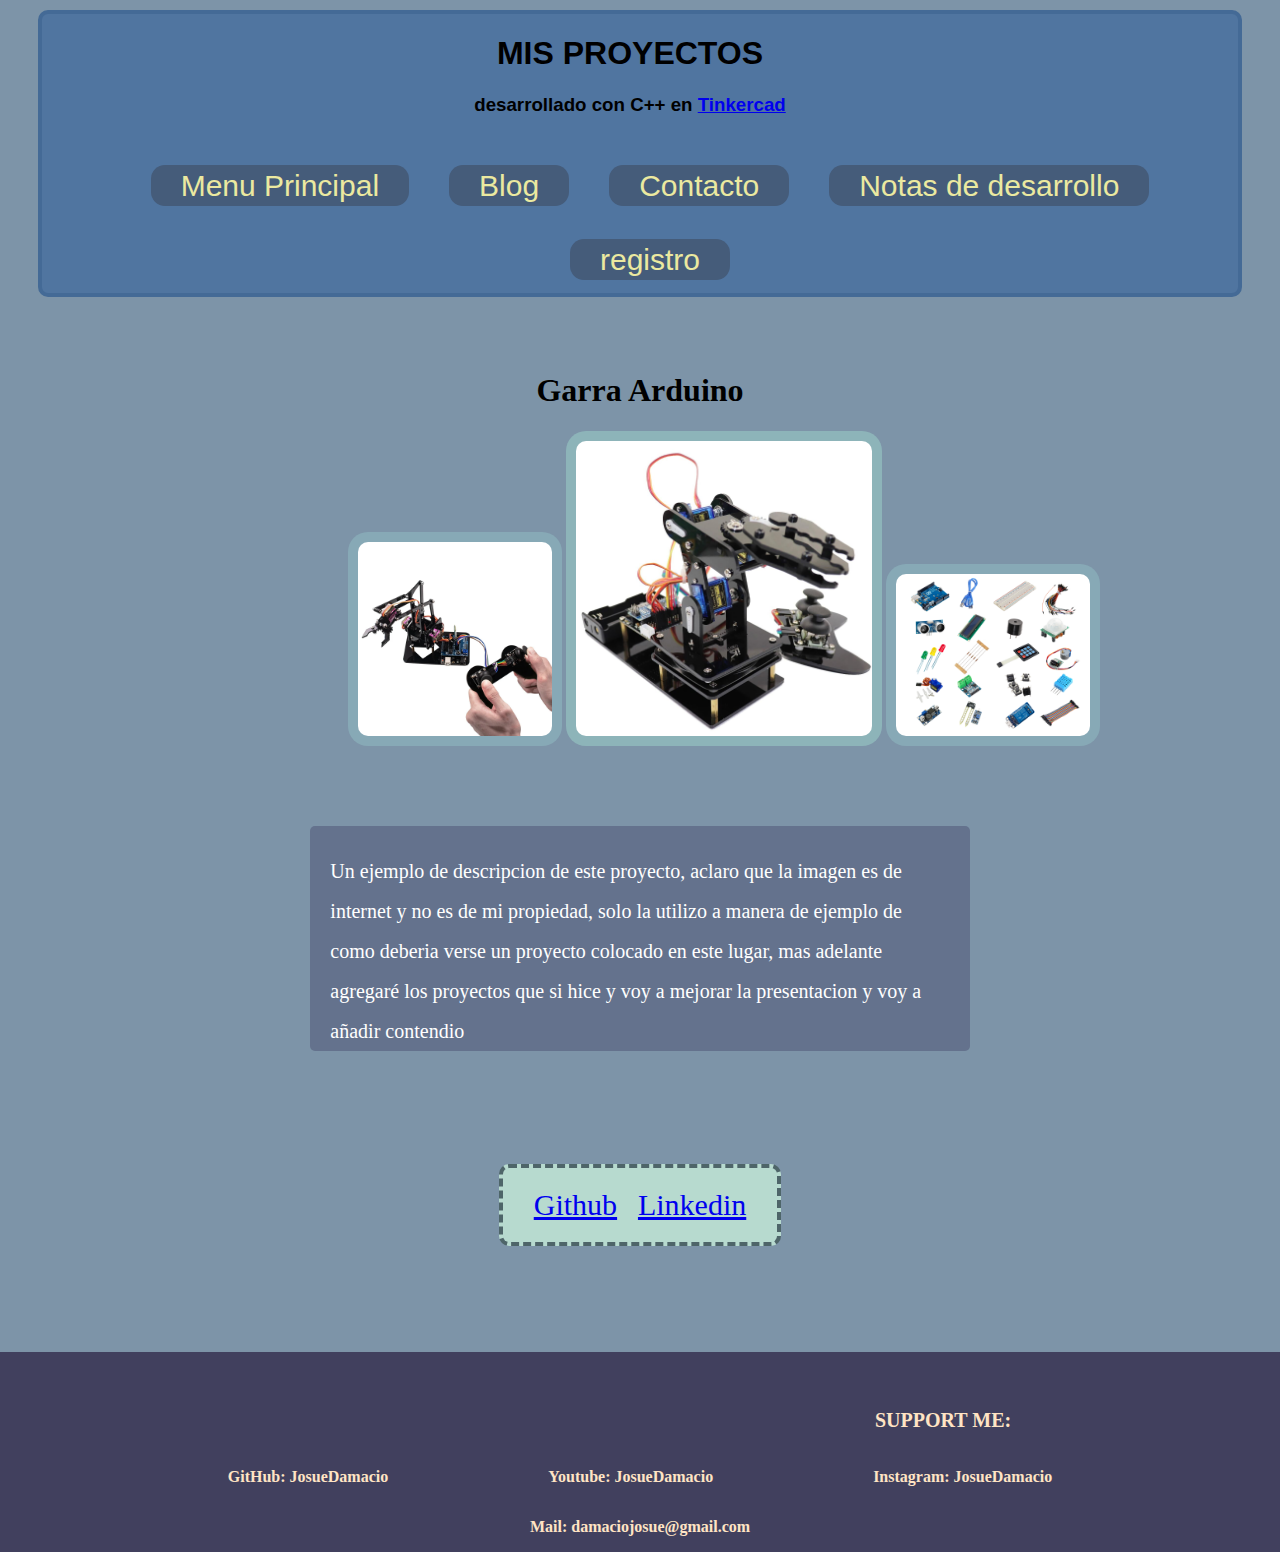
<file: proyecto_uno.html>
<!DOCTYPE html>
<html lang="en">

<head>
    <meta charset="UTF-8" />
    <meta name="viewport" content="width=device-width, initial-scale=1.0" />
    <link rel="stylesheet" href="formato_proyectos.css">
    <link rel="stylesheet" href="interactive.css" />
    <link rel="icon" href="imagenes/iconowo.ico" />
    <title>--YOSU--</title>
</head>

<body>
    <header>
            <!--
        <img class="imagenLogo" src="imagenes/pan.jpg" alt="aqui va el logo" />
        -->
        <div class="header_proyect">
            <h1 class="titulo_yosu">MIS PROYECTOS</h1>
            <h3 class="sub_titulo">desarrollado con C++ en <a href="https://www.tinkercad.com/">Tinkercad</a></h3>
        </div>
        <br>

        <nav>
            <ul class="lista_enlaces_ul">
                <li><a class="nav_ul" href="index.html">Menu Principal</a></li>
                <li><a class="nav_ul" href="blog.html">Blog</a></li>
                <li><a class="nav_ul" href="#">Contacto</a></li>
                <li><a class="nav_ul" id="unId" href="#">Notas de desarrollo</a></li>
                <li><a class="nav_ul" href="#">registro</a></li>
              </ul>
        </nav>

    </header>

    
    <main>
        <div class="main_proyect">
            <h1 class="titulo_proyecto">Garra Arduino</h1>
            <div class="main_pic">
                <img class="da_pic_b" src="imagenes/gararduino_2.webp">
                <img class="da_pic" src="imagenes/garrarduino.jpg">
                <img class="da_pic_b" src="imagenes/gararduino_comp.png">
            </div>
            <div class="box_desc_proyecto">
                <p class="descripcion_proyecto">
                    Un ejemplo de descripcion de este proyecto, aclaro que la imagen es de internet y no es de mi propiedad, solo la
                    utilizo a manera de ejemplo de como deberia verse un proyecto colocado en este lugar, mas adelante
                    agregaré los proyectos que si hice y voy a mejorar la presentacion y voy a añadir contendio
                </p>
            </div>
        </div>
        <div class="box_links_proyectos">
            <div class="link_github_proyectos">
                <a href="https://github.com/JosueDamacio">Github</a>
            </div>
            <div class="link_linkedin_proyectos">
                <a href="https://www.linkedin.com/in/josue-damacio-965455277/">Linkedin</a>
            </div>
        </div>
    </main>
    <footer>
        <div class="lastFooter">
          <p class="tituloFooter">SUPPORT ME:</p>
        </div>
        <div class="datosFooter">
          <!--esto se debe cambiar po "a" para ponerle hipervinculos-->
          <p class="lastWord" href="">GitHub: JosueDamacio</p>
          <p class="lastWord" href="">Youtube: JosueDamacio</p>
          <p class="lastWord" href="">Instagram: JosueDamacio</p>
          <p class="lastWord" href="">Mail: damaciojosue@gmail.com</p>
          <br />
        </div>
      </footer>
</body>
</html>
</file>
<file: index.css>
body{
    background-color: rgb(125, 148, 168);
}

header{
    border: 4px solid rgb(68, 106, 150);
    display: flex;
    background-color: rgb(80, 117, 160);
    font-family: 'Lucida Sans', 'Lucida Sans Regular', 'Lucida Grande', 'Lucida Sans Unicode', Geneva, Verdana, sans-serif;
    margin-top: 10px;
    margin-left: 30px;
    margin-right: 30px;
    justify-content: center;
    flex-direction: column;
    align-items: center;
    padding-right: 20px;
    border-radius: 10px;
}

.lista_enlaces_ul{
    display: flex;
    flex-wrap: wrap;
    justify-content:center;
    gap: 40px;
    list-style: none;

}
.lista_enlaces_ul li a{
    text-decoration: none;
    font-size: 30px;
    color: rgb(235, 233, 160);
}

.nav_ul{
    border-radius: 14px;
    padding-left: 30px;
    padding-right: 30px;
    padding-top: 4px;
    padding-bottom: 4px;
    background-color: rgb(69, 92, 122);
}

.imagenLogo{
    width: 120px;
    height: auto;
}


.imagenPrincipal{
    display: block;
    width: 50%;
    margin: auto;
    border-radius: 10px;
    overflow: hidden;
}
/*contenedor de las cartas*/
.opciones{
    margin-top: 5cm;
    background-color: rgb(125, 148, 168);
    display: flex;
    flex-wrap: wrap;
    justify-content: center;
    gap: 20px;
}
.imagen_ilustracion{
    padding-top: 1cm;
    width: 8cm;
}
.tituloProducto{
    color: rgb(184, 10, 76);
    margin-bottom: 1cm;
}
.descripcionProducto{
    margin: 20px;
    background-color: rgb(65, 74, 105);
    color: rgb(140, 221, 253);
    border-radius: 10px;
    font-size: 20px;
}
.producto{ /*hacer que sea responsive*/
    width: 25%;
    border: 2px solid rgb(255, 208, 106);
    border-radius: 20px;
    text-align: center;
    background-color: rgb(48, 55, 78);

    background-image: url('imagenes/mosaico.png');
    background-repeat: repeat;
    background-size: auto;
    
}
.clickeable{
    background-color: rgb(49, 255, 186);
    color:black;
    display: flex;
    justify-content: center;
    align-items: center;
    padding: 10px 35px;
    border-radius: 8px;
    overflow: hidden;
    text-decoration: none;
    font-weight: bold;
    font-size: 16px;
    
    margin-top: 30px;
    margin-bottom: 30px;
    margin-left: 15px;
    margin-right: 15px;
}


.logoNum2{
    width: 70px;
    height: auto;
}
/*
display: block;
    width: 50%;
    margin: auto;
*/

.logoRedes{
    flex-wrap: wrap;
    
}
.face{
    width: 40px;
    height: auto;
}
.insta{
    width: 70px;
    height: auto;
}
.twitter{
    width: 40px;
    height: auto;
}

.datosFooter {
    display: flex;
    flex-wrap: wrap;
    justify-content: center;
}

.datosFooter p {
    margin-left: 80px;
    margin-right: 80px;
    font-weight: bold;
}

.lastFooter{
    margin-left: 875px;
    font-size: 20px;
    font-weight: bold;
}

footer{
    margin-top: 130px;
    background-color: rgb(65, 64, 94);
    color: bisque;
    margin: -8px;
}
</file>
<file: interactive.css>
.clickeable:hover {
    transition: all 250ms;
    background-color: rgb(145, 255, 255);
    color:rgb(122, 21, 21);
    display: flex;
    /*
    justify-content: center;
    align-items: center;
    */
    padding: 16px 40px;
    border-radius: 8px;
    overflow: hidden;
    margin: 14px;
    text-decoration: none;
    font-weight: bold;
    font-size: 20px;
}
.nav_ul:hover{

    color: rgb(235, 188, 61);
}
</file>
<file: blog.css>
/*HEADER*/
header{
    border: 4px solid rgb(68, 106, 150);
    display: flex;
    background-color: rgb(80, 117, 160);
    font-family: 'Lucida Sans', 'Lucida Sans Regular', 'Lucida Grande', 'Lucida Sans Unicode', Geneva, Verdana, sans-serif;
    margin-top: 10px;
    margin-left: 30px;
    margin-right: 30px;
    justify-content: center;
    flex-direction: column;
    align-items: center;
    padding-right: 20px;
    border-radius: 10px;
}
.sub_titulo{

    
    margin-left: 80px;
}

/*NAV*/

.lista_enlaces_ul{
    display: flex;
    flex-wrap: wrap;
    justify-content:center;
    gap: 40px;
    list-style: none;

}
.lista_enlaces_ul li a{
    text-decoration: none;
    font-size: 30px;
    color: rgb(235, 233, 160);
}
.nav_ul{
    border-radius: 14px;
    padding-left: 30px;
    padding-right: 30px;
    padding-top: 4px;
    padding-bottom: 4px;
    background-color: rgb(69, 92, 122);
}

/*BODY*/

.titulo_proyecto{
    margin-top: 4cm;

    padding-left: 23cm;
    display: flex;
    flex-wrap:wrap;
}

body{
    background-color: rgb(125, 148, 168);
}

/*IMAGENES PRINCIPALES*/
.main_pic{
    display: flex;
    justify-content: center;
    align-items: center;
}
.da_pic{
    padding: 10px;
    border-radius: 20px;
    background-color: rgb(141, 180, 185);
}

/*TEXTO*/
.text_blog{
    background-color: rgb(100, 114, 141);
    color: rgb(255, 255, 255);
    line-height: 2;
    
    font-size: 20px;
    
    margin-top: 2cm;
    margin-left: 8cm;
    margin-right: 8cm;
    margin-bottom: 3cm;
    
    padding: 10px;
    padding-left: 20px;
    padding-right: 20px;
    border-radius: 10px;
}

/*DESCARGAS*/
.box_links_proyectos{
    justify-content: space-around; /*centra de forma vertical*/
    display: flex;
    background-color: rgb(183, 218, 207);
    font-size: 30px;
    border-style: dashed;
    border-width: 2px;
    border-color: rgb(78, 101, 105);

    margin-top: 2cm;
    margin-left: 13cm;
    margin-right: 13cm;
    margin-bottom: 3cm;
    
    padding: 20px;
    padding-left: 20px;
    padding-right: 20px;
    border-radius: 10px;
}


/*FOOTER*/
.datosFooter {
    display: flex;
    flex-wrap: wrap;
    justify-content: center;
}

.lastFooter{
    margin-left: 875px;
    font-size: 20px;
    font-weight: bold;
}

.datosFooter p {
    margin-left: 80px;
    margin-right: 80px;
    font-weight: bold;
}
footer{
    margin-top: 130px;
    background-color: rgb(65, 64, 94);
    color: bisque;
    margin: -8px;
}
</file>
<file: formato_proyectos.css>
header {
    border: 4px solid rgb(68, 106, 150);
    display: flex;
    background-color: rgb(80, 117, 160);
    font-family: 'Lucida Sans', 'Lucida Sans Regular', 'Lucida Grande', 'Lucida Sans Unicode', Geneva, Verdana, sans-serif;
    margin-top: 10px;
    margin-left: 30px;
    margin-right: 30px;
    justify-content: center;
    flex-direction: column;
    align-items: center;
    padding-right: 20px;
    border-radius: 10px;
}

.header_proyect {
    text-align: center;
    width: 100%;
}


/*NAV*/

.lista_enlaces_ul{
    display: flex;
    flex-wrap: wrap;
    justify-content:center;
    gap: 40px;
    list-style: none;

}
.lista_enlaces_ul li a{
    text-decoration: none;
    font-size: 30px;
    color: rgb(235, 233, 160);
}
.nav_ul{
    border-radius: 14px;
    padding-left: 30px;
    padding-right: 30px;
    padding-top: 4px;
    padding-bottom: 4px;
    background-color: rgb(69, 92, 122);
}

/*BODY*/

.titulo_proyecto{
    margin-top: 2cm;

    justify-content: center;
    display: flex;
    flex-wrap:wrap;
}

body{
    background-color: rgb(125, 148, 168);
}

/*IMAGENES PRINCIPALES*/
.main_pic{
    display: block;
    padding-left: 9cm;
    
}
.da_pic{
    width: 32%;
}
.da_pic_b{
    padding: 10px;
    border-radius: 20px;
    width: 21%;
    background-color: rgb(135, 169, 182);
}
.da_pic{
    padding: 10px;
    border-radius: 20px;
    background-color: rgb(141, 180, 185);
}

/*TEXTO*/
.box_desc_proyecto{
    background-color: rgb(100, 114, 141);
    color: rgb(255, 255, 255);
    line-height: 2;
    
    font-size: 20px;
    
    margin-top: 2cm;
    margin-left: 8cm;
    margin-right: 8cm;
    margin-bottom: 3cm;
    
    padding-top: 5px;
    padding-left: 20px;
    padding-right: 20px;
    border-radius: 5px;
}

/*DESCARGAS*/
.box_links_proyectos{
    justify-content: space-around; /*centra de forma vertical*/
    display: flex;
    background-color: rgb(183, 218, 207);
    font-size: 30px;
    border-radius: 30px;
    border-style: dashed;
    border-width: 4px;
    border-color: rgb(78, 101, 105);

    margin-top: 2cm;
    margin-left: 13cm;
    margin-right: 13cm;
    margin-bottom: 3cm;
    
    padding: 20px;
    padding-left: 20px;
    padding-right: 20px;
    border-radius: 10px;
}

/*FOOTER*/
.datosFooter {
    display: flex;
    flex-wrap: wrap;
    justify-content: center;
}

.lastFooter{
    margin-left: 875px;
    font-size: 20px;
    font-weight: bold;
}

.datosFooter p {
    margin-left: 80px;
    margin-right: 80px;
    font-weight: bold;
}
footer{
    padding-top: 1cm;
    margin-top: 130px;
    background-color: rgb(65, 64, 94);
    color: bisque;
    margin: -8px;
}
</file>
